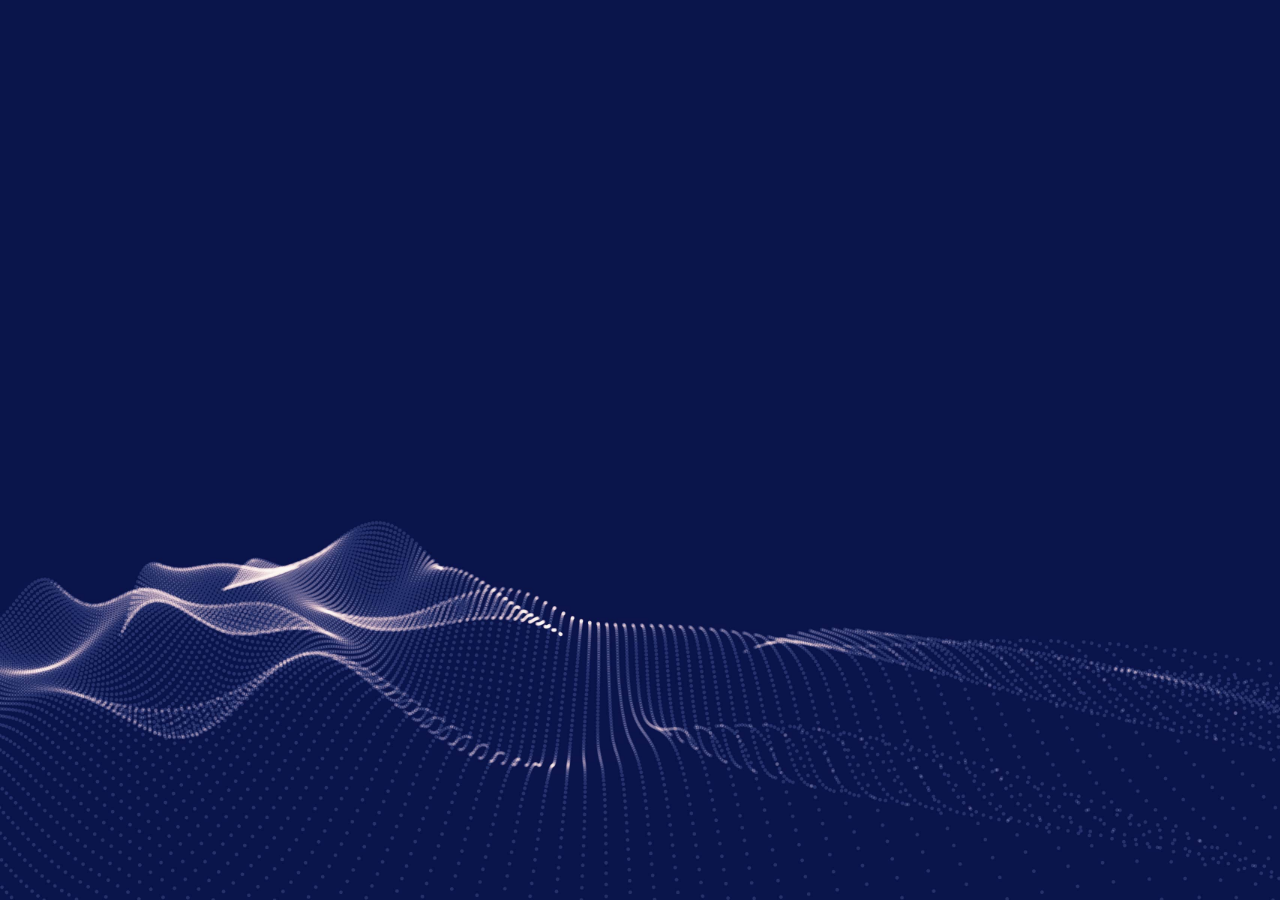
<file: index.html>
<!DOCTYPE html>
<html>

<head>
  <meta charset="utf-8">
  <link rel="manifest" href="manifest.json">
  <meta http-equiv="X-UA-Compatible" content="IE=edge">
  <meta name="viewport" content="width=device-width, initial-scale=1.0">
  <title>Aras Problem Reporter Login</title>
  <link rel="stylesheet" type="text/css" href="./styles/style.css">
  <script src="scripts/oauthManager.js" async></script>
  <script src="scripts/app.js" async></script>
  <link rel="icon" href="favicon.ico" type="image/x-icon" />
  <meta name="apple-mobile-web-app-capable" content="yes">
  <meta name="apple-mobile-web-app-status-bar-style" content="black">
  <meta name="apple-mobile-web-app-title" content="Problem Reporter">
  <link rel="apple-touch-icon" href="images/icons/icon-152x152.png">
  <meta name="msapplication-TileImage" content="images/icons/icon-144x144.png">
  <meta name="msapplication-TileColor" content="#2F3BA2">
</head>

<body onload="initialize();">
  <div id="loader" class="loader" hidden>
    <svg viewBox="0 0 32 32" width="32" height="32">
      <circle id="spinner" cx="16" cy="16" r="14" fill="none"></circle>
    </svg>
  </div>

  <iframe title="mainContent" name="mainContent" id="mainContent"></iframe>

</body>

</html>
</file>
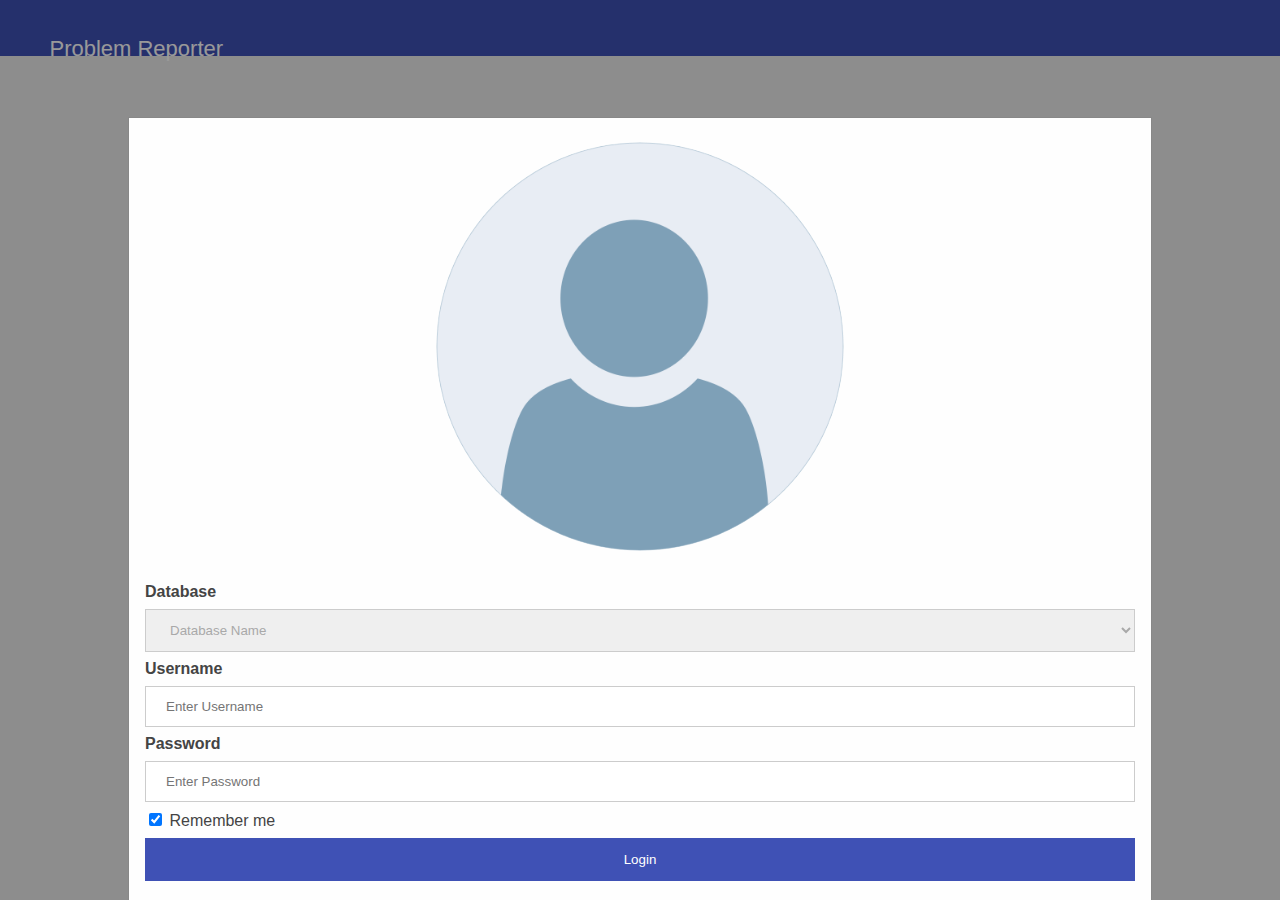
<file: ProblemReporter/index.html>
<!DOCTYPE html>
<html>

<head>
    <meta charset="utf-8">
    <meta http-equiv="X-UA-Compatible" content="IE=edge">
    <meta name="viewport" content="width=device-width, initial-scale=1, maximum-scale=1,user-scalable=0" />
    <link rel="stylesheet" type="text/css" href="styles/style.css">
    <link rel="stylesheet" type="text/css" href="styles/mapbox-gl.css">
    <link rel="stylesheet" type="text/css" href="styles/mapbox-gl-geocoder.css">
    <link rel="manifest" href="manifest.json">
    <meta name="apple-mobile-web-app-capable" content="yes">
    <meta name="apple-mobile-web-app-status-bar-style" content="black">
    <meta name="apple-mobile-web-app-title" content="Problem Reporter">
    <link rel="apple-touch-icon" href="images/icons/icon-152x152.png">
    <link rel="icon" href="favicon.ico" type="image/x-icon" />
    <meta name="msapplication-TileImage" content="images/icons/icon-144x144.png">
    <meta name="msapplication-TileColor" content="#2F3BA2">
    <meta name="Description" content="Application to submit problem reports to innovator">
    <meta name="theme-color" content="#3F51B5" />
    <title>Problem Reporter</title>
    <link rel="stylesheet" href="https://cdnjs.cloudflare.com/ajax/libs/font-awesome/4.7.0/css/font-awesome.min.css">
    <script src="scripts/axios.min.js"></script>
    <script src="scripts/md5.min.js"></script>
    <script src="scripts/mapbox-gl.js"></script>
    <script src="scripts/mapbox-gl-geocoder.min.js"></script>
    <script src="scripts/httpRequestManager.js" async></script>
    <script src="scripts/oauthManager.js" async></script>
    <script src="scripts/app.js" async></script>
    <style>
        #map {
            position: absolute;
            top: 70px;
            bottom: 0;
            height: 300px;
            width: 100%;
        }

        .geocoder {
            position: absolute;
            width: 100%;
        }

        .mapboxgl-ctrl-geocoder {
            min-width: 100%;
        }

        .mapboxgl-ctrl-geocoder--input {
            margin: 0 !important;
            height: 50px;
        }

        .mapboxgl-ctrl-geocoder--icon {
            top: 17px;
            left: 2px;
        }

        .mapboxgl-ctrl-geocoder--button {
            width: 20px;
            top: 10px;
        }
    </style>
</head>

<body onload="initialize()">

    <header class="header">
        <button class="navButton button" id="navButton" onclick="openNav()" aria-label="Menu">
            <i class="fa fa-bars" id="fa fa-bars"></i>
        </button>
        <h1 class=" header_title">Problem Reporter</h1>
    </header>

    <div id="sideNav" class="sidenav">
        <a href="javascript:void(0)" class="closebtn" onclick="closeNav()">&times;</a>
        <a onclick="showModule('newReportModule')" href="#">Create New Report</a>
        <a onclick="showModule('allReportsModule'); showUserReports();" href="#">Show Open Reports</a>
        <a onclick="signOut()" href="#">Sign Out</a>
    </div>

    <div id="loader" class="loader">
        <div class="loader-background"></div>
        <svg class="spinner" viewBox="0 0 32 32" width="32" height="32">
            <circle id="spinner_circle" cx="16" cy="16" r="14" fill="none"></circle>
        </svg>
    </div>

    <main class="main" id="main">
        <div id="loginDialog" class="modal">
            <form class="modal-content animate" onsubmit="return loginFromUI();">
                <div class="imgcontainer">
                    <img src="images/avatar.png" alt="Avatar" class="avatar">
                </div>

                <div class="container">
                    <label for="database"><b>Database</b></label>
                    <select name="database" id="database" required>
                        <option value="" disabled selected>Database Name</option>
                    </select>

                    <label for="username"><b>Username</b></label>
                    <input type="text" id="username" placeholder="Enter Username" name="username"
                        autocomplete="username" required>

                    <label for="password"><b>Password</b></label>
                    <input type="password" id="password" placeholder="Enter Password" name="password"
                        autocomplete="current-password" required>

                    <label>
                        <input type="checkbox" id="rememberMe" name="rememberMe" checked="checked"> Remember me
                    </label>

                    <button class="button" type="submit">Login</button>
                </div>
            </form>
        </div>
        <div id="newReportModule" class="modules">
            <form style="width: 100%;">
                <label for="title"><b>Title</b></label>
                <input id="title" name="title" class="inputText" type="text" placeholder="Problem Summary"></input>

                <label for="problemDate"><b>Date</b></label>
                <input type="date" id="problemDate" name="problemDate" value="">
                <div style="height: 370px; position: relative;">
                    <label for="location"><b>Location</b></label>
                    <div>
                        <span>
                            <b id="locationStr"></b>
                        </span>
                    </div>
                    <div id="geocoder" class="geocoder"></div>
                    <div id="map"></div>
                </div>
                <label for="description"><b>Description</b></label>
                <textarea id="description" placeholder="Describe the problem"></textarea>

                <input type="file" id="imageUpload" onchange="getImage();" accept="image/*"></input>
                <button class="button" id="photoButton"
                    onclick="document.getElementById('imageUpload').click(); return false;">
                </button>

                <button class="button" type="submit" onclick="submitReport(); return false;">Submit Problem
                    Report</button>
            </form>
        </div>
        <div id="allReportsModule" class="modules">
        </div>
    </main>
</body>

</html>
</file>
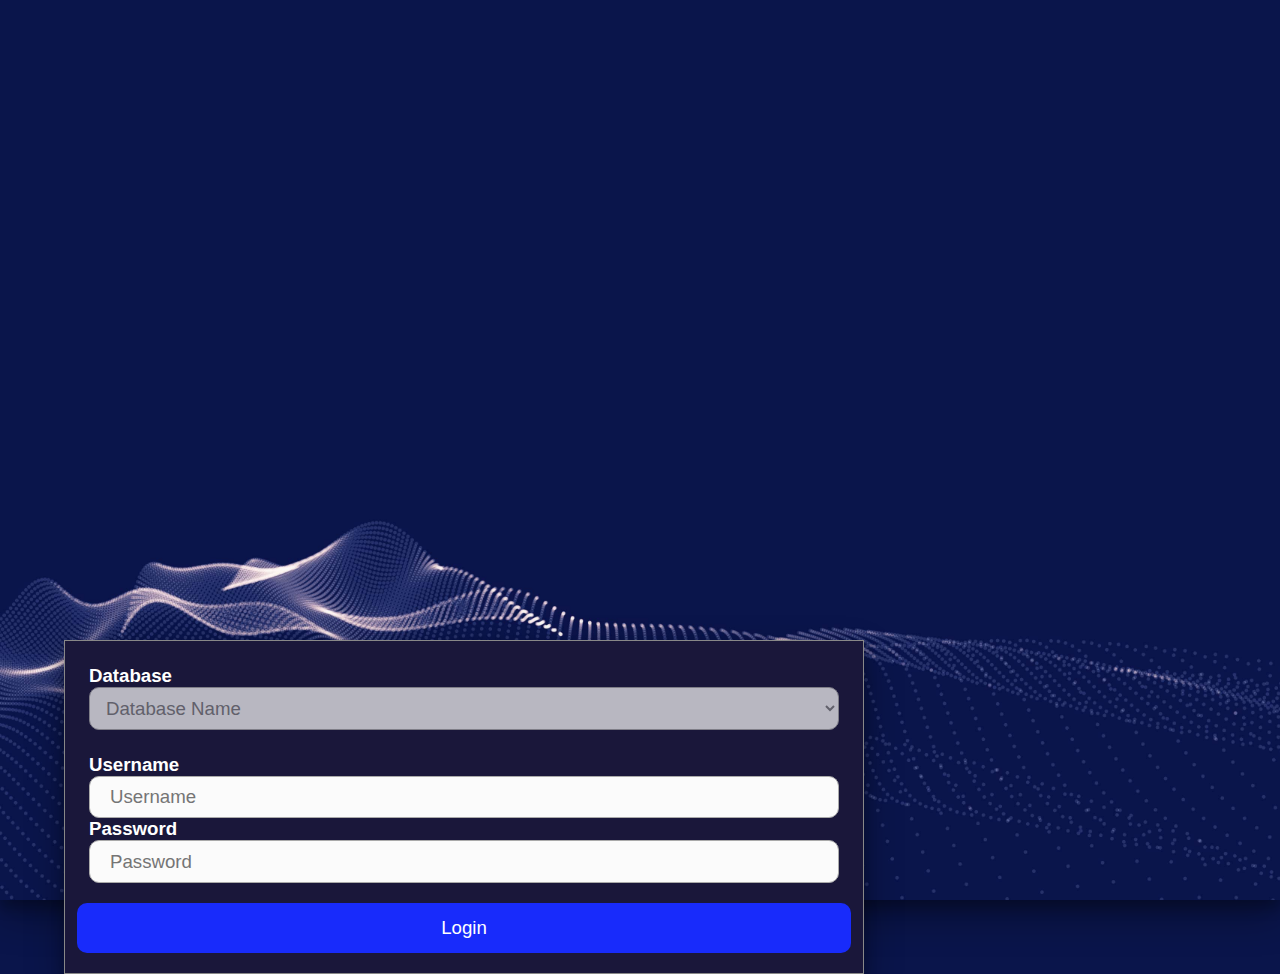
<file: pages/login.html>
<!DOCTYPE html>
<html>

<head>
    <meta charset="utf-8">
    <link rel="stylesheet" type="text/css" href="../styles/style.css">
    <meta name="viewport" content="width=device-width, initial-scale=1.0, user-scalable=yes">
    <script src="../scripts/xmlHttpRequestManager.js" async></script>
    <script src="../scripts/oauthManager.js" async></script>
    <!-- <script src="../scripts/app.js" async></script> -->
    <script src="../scripts/loginController.js" async></script>
</head>

<body onload="initializeLoginDialog();">
    <div class="modal">
        <form id="loginDialog" class="modal-content" onsubmit="return loginFromUI();">
            <div class="container">
                <div class="container">
                    <label for="database"><b>Database</b></label>
                    <select class="login_select" disabled id="database" name="database">
                        <option value="" disabled selected>Database Name</option>
                    </select>
                </div>

                <div class="container">
                    <label for="uname"><b>Username</b></label>
                    <input type="text" class="inputText" placeholder="Username" id="username" name="username">

                    <label for="psw"><b>Password</b></label>
                    <input type="password" class="inputText" placeholder="Password" id="password" name="password">
                </div>
                <button id="loginButton" type="submit">Login</button>
            </div>
        </form>
    </div>
</body>

</html>
</file>
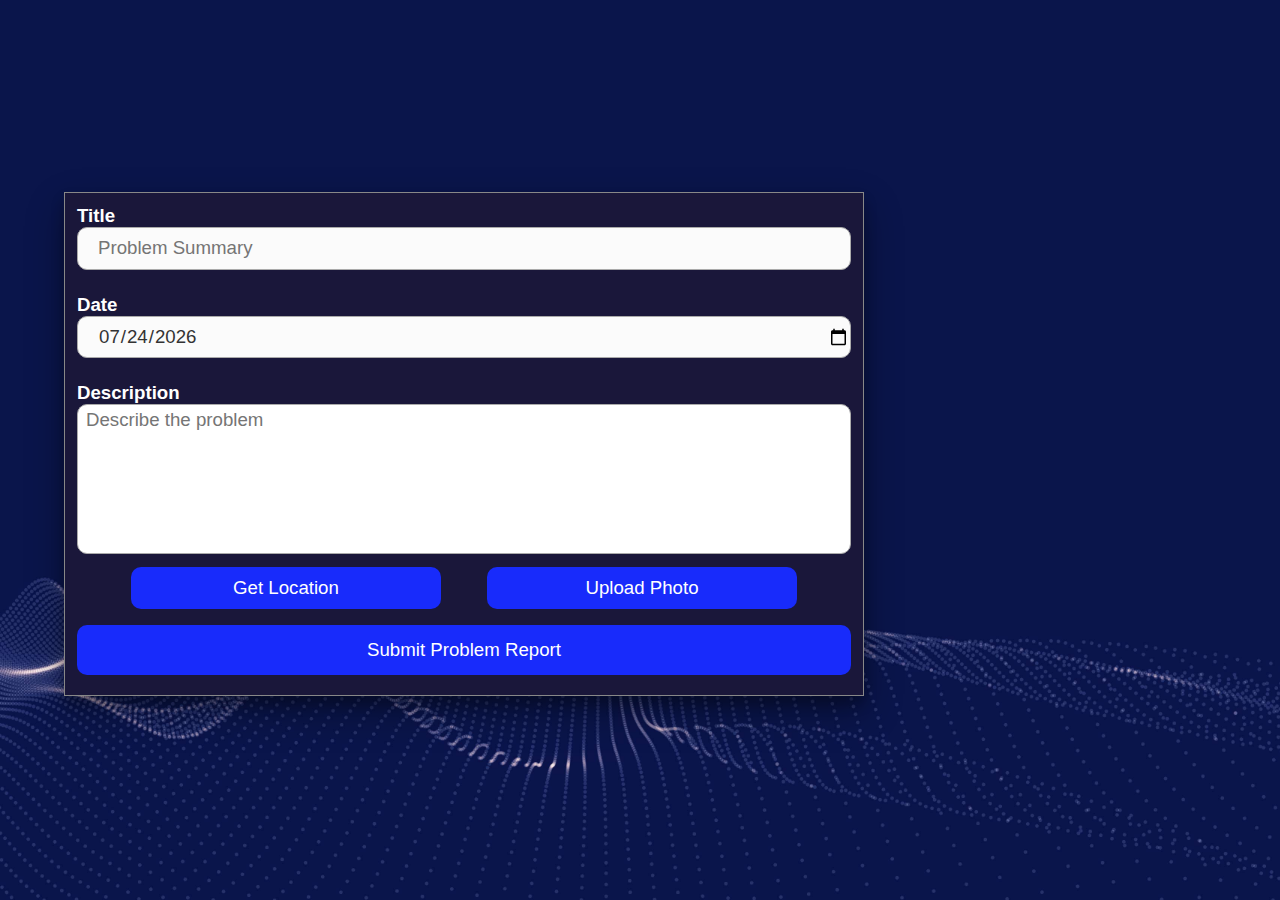
<file: pages/newReport.html>
<!DOCTYPE html>
<html>

<head>
    <meta charset="utf-8">
    <link rel="manifest" href="manifest.json">
    <link rel="stylesheet" type="text/css" href="../styles/style.css">
    <meta http-equiv="X-UA-Compatible" content="IE=edge">
    <meta name="viewport" content="width=device-width, initial-scale=1.0">
    <title>Aras Problem Reporter</title>
    <script src="https://js.api.here.com/v3/3.0/mapsjs-core.js" type="text/javascript" charset="utf-8"></script>
    <script src="https://js.api.here.com/v3/3.0/mapsjs-service.js" type="text/javascript" charset="utf-8"></script>
    <script type="text/javascript" src="../scripts/webcam.min.js"></script>
    <script src="../scripts/newReportController.js" async></script>
</head>

<body onload="initializeNewReport();">
    <div class="modal">
        <form id="reportDialog" class="modal-content animate">
            <div id="titleDiv" class="container">
                <label for="title"><b>Title</b></label>
                <input id="title" class="inputText" placeholder="Problem Summary"></input>
            </div>
            <div class="container">
                <label for="problemDate"><b>Date</b></label>
                <input type="date" id="problemDate" name="problemDate" value="">
            </div>
            <div class="container">
                <label for="description"><b>Description</b></label>
                <textarea id="description" placeholder="Describe the problem"></textarea>
                <button id="locationButton" display="inline-block" onclick="getLocation(); return false;">Get
                    Location</button>
                <input type="file" id="imageUpload" onchange="uploadPhoto();" accept="image/png, image/jpeg"></input>
                <button id="photoButton" display="inline-block"
                    onclick="document.getElementById('imageUpload').click(); return false;">Upload
                    Photo</button>
            </div>

            <div class="container">
                <!-- <label for="imageUpload"><b>Image Of The Problem</br></b></label>
                <div id="myCamera"></div>
                <input type=button id="cameraButton" value="Open Camera" onclick="camera()">

                <input type="file" id="imageUpload" onchange="previewFile()" accept="image/png, image/jpeg">
                <div id="imageResult"></div> -->

                <button id="loginButton" type="submit" onclick="return false;">Submit Problem Report</button>
        </form>
    </div>
</body>

</html>
</file>
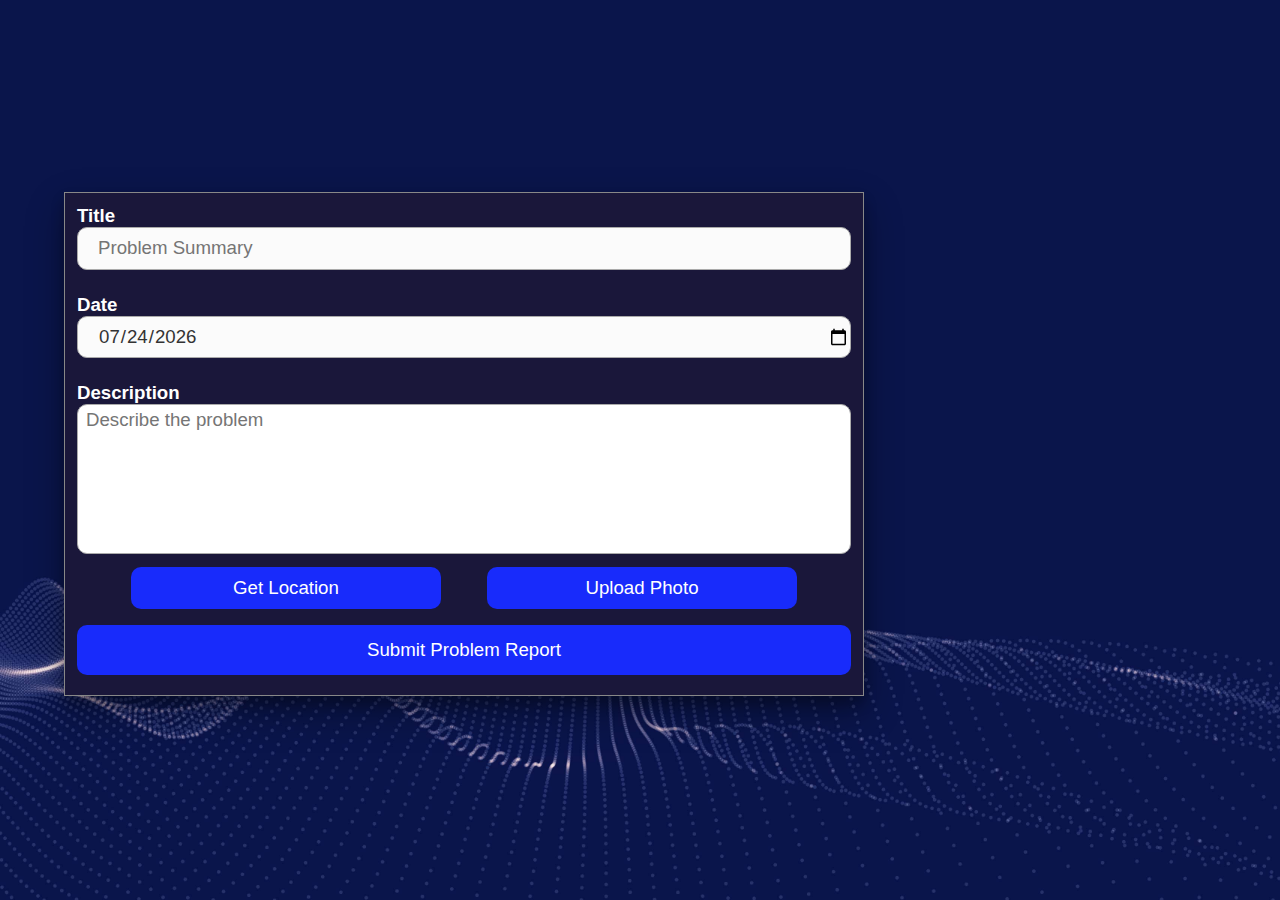
<file: pages/newReport_old.html>
<!DOCTYPE html>
<html>

<head>
    <meta charset="utf-8">
    <link rel="manifest" href="manifest.json">
    <link rel="stylesheet" type="text/css" href="../styles/style.css">
    <meta http-equiv="X-UA-Compatible" content="IE=edge">
    <meta name="viewport" content="width=device-width, initial-scale=1.0">
    <title>Aras Problem Reporter</title>
    <script src="https://cdn.jsdelivr.net/npm/exif-js"></script>
    <script src="https://js.api.here.com/v3/3.0/mapsjs-core.js" type="text/javascript" charset="utf-8"></script>
    <script src="https://js.api.here.com/v3/3.0/mapsjs-service.js" type="text/javascript" charset="utf-8"></script>
    <script type="text/javascript" src="../scripts/webcam.min.js"></script>
    <script src="../scripts/newReportController.js" async></script>
</head>

<body onload="initializeNewReport();">
    <div class="modal">
        <form id="reportDialog" class="modal-content animate">
            <div id="titleDiv" class="container">
                <label for="title"><b>Title</b></label>
                <input id="title" class="inputText" placeholder="Problem Summary"></input>
            </div>
            <div class="container">
                <label for="problemDate"><b>Date</b></label>
                <input type="date" id="problemDate" name="problemDate" value="">
            </div>
            <div class="container">
                <label for="description"><b>Description</b></label>
                <textarea id="description" placeholder="Describe the problem"></textarea>
                <button id="locationButton" display="inline-block" onclick="getLocation(); return false;">Get
                    Location</button>
                <input type="file" id="imageUpload" onchange="uploadPhoto();" accept="image/png, image/jpeg"></input>
                <button id="photoButton" display="inline-block"
                    onclick="document.getElementById('imageUpload').click(); return false;">Upload
                    Photo</button>
            </div>

            <div class="container">
                <!-- <label for="imageUpload"><b>Image Of The Problem</br></b></label>
                <div id="myCamera"></div>
                <input type=button id="cameraButton" value="Open Camera" onclick="camera()">

                <input type="file" id="imageUpload" onchange="previewFile()" accept="image/png, image/jpeg">
                <div id="imageResult"></div> -->

                <button id="loginButton" type="submit" onclick="return false;">Submit Problem Report</button>
        </form>
    </div>
</body>

</html>
</file>
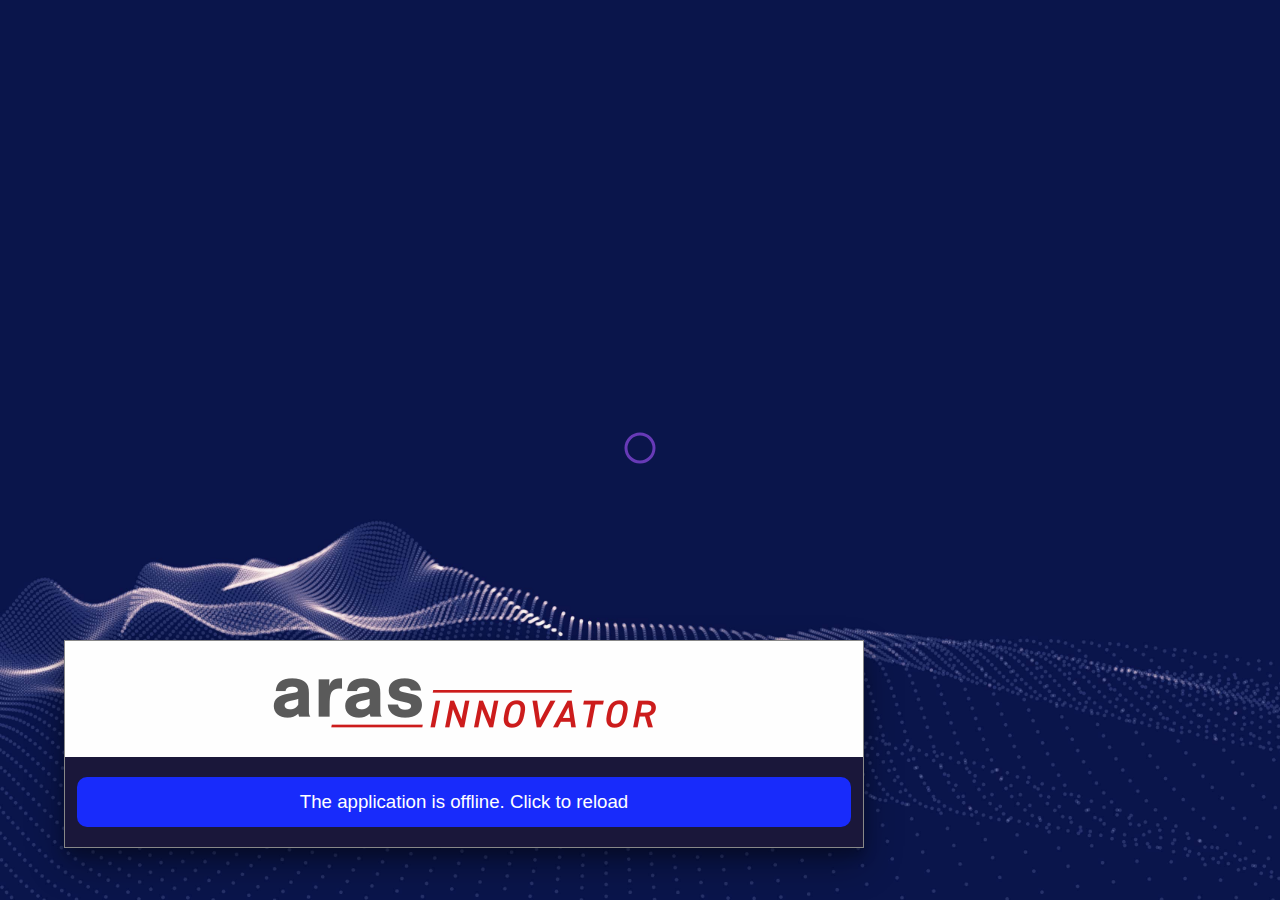
<file: pages/offline.html>
<!DOCTYPE html>
<html>

<head>
  <meta charset="utf-8">
  <meta http-equiv="X-UA-Compatible" content="IE=edge">
  <meta name="viewport" content="width=device-width, initial-scale=1.0">
  <title>Aras Problem Reporter</title>
  <link rel="stylesheet" type="text/css" href="/styles/style.css">
  <link rel="manifest" href="/manifest.json">
  <meta name="apple-mobile-web-app-capable" content="yes">
  <meta name="apple-mobile-web-app-status-bar-style" content="black">
  <meta name="apple-mobile-web-app-title" content="Problem Reporter">
  <link rel="apple-touch-icon" href="images/icons/icon-152x152.png">
  <meta name="msapplication-TileImage" content="images/icons/icon-144x144.png">
  <meta name="msapplication-TileColor" content="#2F3BA2">
</head>

<body>
  <div id="loginDialog" class="modal">
    <form class="modal-content">
      <div class="imgcontainer">
        <img src="/images/Logo.png" alt="logo" class="logo">
      </div>

      <div class="container" style="background-color:#1a173a">
        <button id="loginButton" type="submit">The application is offline. Click to reload</button>
      </div>
    </form>
  </div>
  <div class="loader">
    <svg viewBox="0 0 32 32" width="32" height="32">
      <circle id="spinner" cx="16" cy="16" r="14" fill="none"></circle>
    </svg>
  </div>
</body>

</html>
</file>
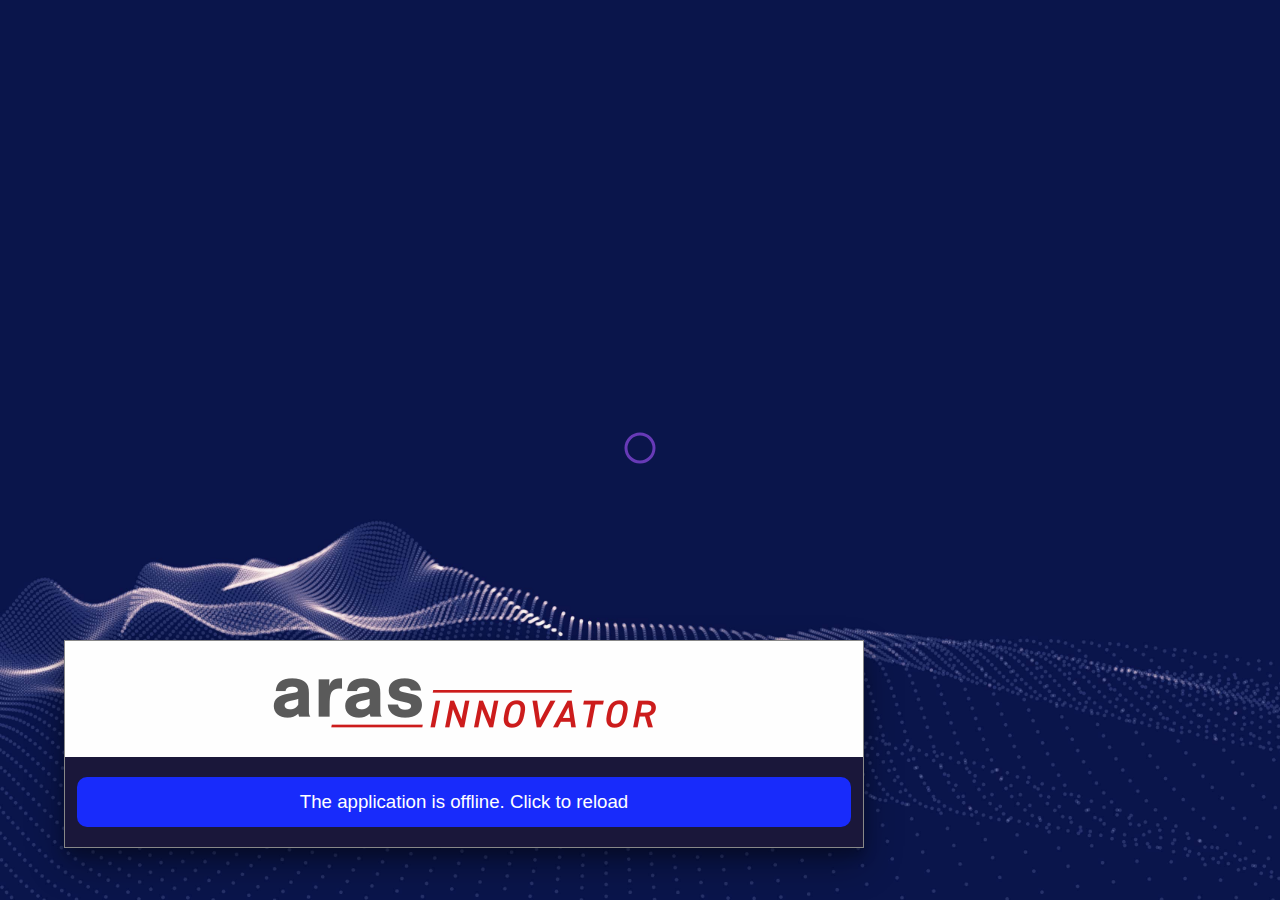
<file: ProblemReporter/pages/offline.html>
<!DOCTYPE html>
<html>

<head>
  <meta charset="utf-8">
  <meta http-equiv="X-UA-Compatible" content="IE=edge">
  <meta name="viewport" content="width=device-width, initial-scale=1.0">
  <title>Aras Problem Reporter</title>
  <link rel="stylesheet" type="text/css" href="/styles/style.css">
  <link rel="manifest" href="/manifest.json">
  <meta name="apple-mobile-web-app-capable" content="yes">
  <meta name="apple-mobile-web-app-status-bar-style" content="black">
  <meta name="apple-mobile-web-app-title" content="Problem Reporter">
  <link rel="apple-touch-icon" href="images/icons/icon-152x152.png">
  <meta name="msapplication-TileImage" content="images/icons/icon-144x144.png">
  <meta name="msapplication-TileColor" content="#2F3BA2">
</head>

<body>
  <div id="loginDialog" class="modal">
    <form class="modal-content">
      <div class="imgcontainer">
        <img src="/images/Logo.png" alt="logo" class="logo">
      </div>

      <div class="container" style="background-color:#1a173a">
        <button id="loginButton" type="submit">The application is offline. Click to reload</button>
      </div>
    </form>
  </div>
  <div class="loader">
    <svg viewBox="0 0 32 32" width="32" height="32">
      <circle id="spinner" cx="16" cy="16" r="14" fill="none"></circle>
    </svg>
  </div>
</body>

</html>
</file>
<file: styles/style.css>
* {
  box-sizing: border-box;
}

html,
body {
  padding: 0;
  margin: 0;
  height: 100%;
  width: 100%;
  font-family: 'Roboto', 'Noto Sans JP', Arial, sans-serif;
  font-weight: 400;
  font-display: optional;
  color: #444;
  -webkit-font-smoothing: antialiased;
  -moz-osx-font-smoothing: grayscale;
  background-image: url("../images/LoginBackground.jpg");
  background-size: cover;

}

html {
  overflow: auto;
}

body {
  display: -webkit-box;
  display: -webkit-flex;
  display: -ms-flexbox;
  display: flex;
  -webkit-box-orient: vertical;
  -webkit-box-direction: normal;
  -webkit-flex-direction: column;
  -ms-flex-direction: column;
  flex-direction: column;
  -webkit-flex-wrap: nowrap;
  -ms-flex-wrap: nowrap;
  flex-wrap: nowrap;
  -webkit-box-pack: start;
  -webkit-justify-content: flex-start;
  -ms-flex-pack: start;
  justify-content: flex-start;
  -webkit-box-align: stretch;
  -webkit-align-items: stretch;
  -ms-flex-align: stretch;
  align-items: stretch;
  -webkit-align-content: stretch;
  -ms-flex-line-pack: stretch;
  align-content: stretch;
}

.header {
  width: 100%;
  height: 56px;
  background: #ebe9e9;
  position: fixed;
  font-size: 20px;
  padding: 16px 16px 0 16px;
  will-change: transform;
  display: -webkit-box;
  display: -webkit-flex;
  display: -ms-flexbox;
  box-shadow: 0px 4px 5px 0 grey;
  -webkit-box-orient: horizontal;
  -webkit-box-direction: normal;
  -webkit-flex-direction: row;
  -ms-flex-direction: row;
  flex-direction: row;
  -webkit-flex-wrap: nowrap;
  -ms-flex-wrap: nowrap;
  flex-wrap: nowrap;
  -webkit-box-pack: start;
  -webkit-justify-content: flex-start;
  -ms-flex-pack: start;
  justify-content: flex-start;
  -webkit-box-align: stretch;
  -webkit-align-items: stretch;
  -ms-flex-align: stretch;
  align-items: stretch;
  -webkit-align-content: center;
  -ms-flex-line-pack: center;
  align-content: center;
  -webkit-transition: -webkit-transform 0.233s cubic-bezier(0, 0, 0.21, 1) 0.1s;
  transition: -webkit-transform 0.233s cubic-bezier(0, 0, 0.21, 1) 0.1s;
  transition: transform 0.233s cubic-bezier(0, 0, 0.21, 1) 0.1s;
  transition: transform 0.233s cubic-bezier(0, 0, 0.21, 1) 0.1s, -webkit-transform 0.233s cubic-bezier(0, 0, 0.21, 1) 0.1s;
  z-index: 1000;
}

.header {
  width: 24px;
  height: 24px;
  margin-right: 16px;
  text-indent: -30000px;
  opacity: 0.54;
  -webkit-transition: opacity 0.333s cubic-bezier(0, 0, 0.21, 1);
  transition: opacity 0.333s cubic-bezier(0, 0, 0.21, 1);
  border: none;
  outline: none;
  cursor: pointer;
}

.header__title {
  font-weight: 400;
  font-size: 20px;
  margin: 0;
  -webkit-box-flex: 1;
  -webkit-flex: 1;
  -ms-flex: 1;
  flex: 1;
}

.loader {
  left: 50%;
  top: 50%;
  position: fixed;
  -webkit-transform: translate(-50%, -50%);
  transform: translate(-50%, -50%);
}

.loader #spinner {
  box-sizing: border-box;
  stroke: #673AB7;
  stroke-width: 3px;
  -webkit-transform-origin: 50%;
  transform-origin: 50%;
  -webkit-animation: line 1.6s cubic-bezier(0.4, 0, 0.2, 1) infinite, rotate 1.6s linear infinite;
  animation: line 1.6s cubic-bezier(0.4, 0, 0.2, 1) infinite, rotate 1.6s linear infinite;
}

@-webkit-keyframes rotate {
  from {
    -webkit-transform: rotate(0);
    transform: rotate(0);
  }

  to {
    -webkit-transform: rotate(450deg);
    transform: rotate(450deg);
  }
}

@keyframes rotate {
  from {
    -webkit-transform: rotate(0);
    transform: rotate(0);
  }

  to {
    -webkit-transform: rotate(450deg);
    transform: rotate(450deg);
  }
}

@-webkit-keyframes line {
  0% {
    stroke-dasharray: 2, 85.964;
    -webkit-transform: rotate(0);
    transform: rotate(0);
  }

  50% {
    stroke-dasharray: 65.973, 21.9911;
    stroke-dashoffset: 0;
  }

  100% {
    stroke-dasharray: 2, 85.964;
    stroke-dashoffset: -65.973;
    -webkit-transform: rotate(90deg);
    transform: rotate(90deg);
  }
}

@keyframes line {
  0% {
    stroke-dasharray: 2, 85.964;
    -webkit-transform: rotate(0);
    transform: rotate(0);
  }

  50% {
    stroke-dasharray: 65.973, 21.9911;
    stroke-dashoffset: 0;
  }

  100% {
    stroke-dasharray: 2, 85.964;
    stroke-dashoffset: -65.973;
    -webkit-transform: rotate(90deg);
    transform: rotate(90deg);
  }
}

.dialog-container {
  background: rgba(0, 0, 0, 0.57);
  position: relative;
  left: 0;
  top: 0;
  width: 66.67rem;
  height: 100%;
  opacity: 0;
  pointer-events: none;
  will-change: opacity;
  -webkit-transition: opacity 0.333s cubic-bezier(0, 0, 0.21, 1);
  transition: opacity 0.333s cubic-bezier(0, 0, 0.21, 1);
}

.dialog-container--visible {
  opacity: 1;
  pointer-events: auto;
}

.dialog {
  background: #FFF;
  border-radius: 2px;
  min-width: 300px;
  width: 66.67rem;
  position: absolute;
  left: 50%;
  top: 50%;
  -webkit-transform: translate(-50%, -50%) translateY(30px);
  transform: translate(-50%, -50%) translateY(30px);
  -webkit-transition: -webkit-transform 0.333s cubic-bezier(0, 0, 0.21, 1) 0.05s;
  transition: -webkit-transform 0.333s cubic-bezier(0, 0, 0.21, 1) 0.05s;
  transition: transform 0.333s cubic-bezier(0, 0, 0.21, 1) 0.05s;
  transition: transform 0.333s cubic-bezier(0, 0, 0.21, 1) 0.05s, -webkit-transform 0.333s cubic-bezier(0, 0, 0.21, 1) 0.05s;
}

.dialog-div {
  padding-left: 24px;
  padding-right: 24px;
}

.dialog-title {
  padding-top: 20px;
  font-size: 1.25em;
}

.dialog-body {
  padding-top: 20px;
  padding-bottom: 24px;
}

.dialog-body select {
  width: 100%;
  font-size: 2em;
}

.dialog-buttons {
  padding: 8px !important;
  float: right;
}

/* The Modal (background) */
.modal {
  /* position: fixed; */
  z-index: 1;
  left: 0;
  top: 0;
  width: 100%;
  height: 100%;
  background-color: rgb(0, 0, 0);
  background-color: rgba(0, 0, 0, 0.4);
  background-image: url("../images/LoginBackground.jpg");
  background-size: cover;
  box-shadow: 0 16px 36px rgba(0, 0, 0, .32), 0 8px 12px rgba(0, 0, 0, .24);
}

/* Modal Content/Box */
.modal-content {
  max-width: 800px;
  position: absolute;
  /* top: 50%;
  left: 50%;
  transform: translate(-50%, -50%) !important; */
  background-color: #fefefe;
  border: 1px solid #888;
  width: 90%;
  box-shadow: 0 16px 36px rgba(0, 0, 0, .32), 0 8px 12px rgba(0, 0, 0, .24);
}

/* Add Zoom Animation */
.animate {
  -webkit-animation: animatezoom 0.4s;
  animation: animatezoom 0.4s
}

@-webkit-keyframes animatezoom {
  from {
    -webkit-transform: scale(0)
  }

  to {
    -webkit-transform: scale(1)
  }
}

@keyframes animatezoom {
  from {
    transform: scale(0)
  }

  to {
    transform: scale(1)
  }
}

/* Set a style for all buttons */
button {
  background-color: #182bfb;
  color: white;
  font-size: 1.167rem;
  padding: 14px 20px;
  margin: 8px 0;
  border: 0px;
  border-radius: 10px;
  cursor: pointer;
  width: 100%;
}

button:hover {
  background-color: RoyalBlue;
}

/* Center the image */
.imgcontainer {
  text-align: center;
  margin: 24px 0 12px 0;
  position: relative;
}

.container {
  color: white;
  border: none;
  background-color: #1a173a;
  padding: 12px;
  display: block;
  width: 100%;
  box-sizing: border-box;
  font-size: 1.167rem;
  -webkit-appearance: none;
}

iframe {
  border: none;
  height: 100%;
}

.inputText {
  display: block;
  width: 100%;
  height: 2.667rem;
  padding: 12px 20px;
  border: 1px solid #aaa;
  border-radius: 10px;
  font-size: 1.167rem;
  color: #333;
  background-color: #fbfbfb;
  -webkit-appearance: none;
}

textarea {
  height: 100%;
  width: 100%;
  padding-top: 4px;
  padding-left: 8px;
  border: 1px solid #aaa;
  border-radius: 10px;
  font-family: 'Roboto',
    'Noto Sans JP',
    Arial,
    sans-serif;
  font-size: 1.167rem;
  box-sizing: border-box;
  overflow: auto;
  resize: none;
}

.login_select {
  display: block;
  width: 100%;
  height: 2.667rem;
  padding-left: 12px;
  box-sizing: border-box;
  border: 1px solid #aaa;
  border-radius: 10px;
  font-size: 1.167rem;
  background-color: #fbfbfb;
}

option {
  color: black;
}

option[value=""]:disabled {
  color: gray;
  display: none;
}

select:invalid {
  color: gray;
}

/* Change styles for span and cancel button on extra small screens */
@media screen and (max-width: 300px) {
  span.psw {
    display: block;
    float: none;
  }
}

#loginDialog {
  margin: 50% 5%;
}

#reportDialog {
  margin: 15% 5%;
}

#problemDate {
  display: block;
  width: 100%;
  font-family: 'Roboto',
    'Noto Sans JP',
    Arial,
    sans-serif;
  height: 2.667rem;
  padding-top: 8px;
  padding-left: 20px;
  padding-bottom: 8px;
  border: 1px solid #aaa;
  border-radius: 10px;
  font-size: 1.167rem;
  color: #333;
  background-color: #fbfbfb;
  -webkit-appearance: none;
}

#description {
  min-height: 150px;
}

#my_camera {
  width: 320px;
  height: 240px;
  border: 1px solid black;
}

#locationButton,
#photoButton {
  width: 40%;
  padding: 10px 20px;
}

#locationButton {
  /* background-image: url("../images/location.png"); */
  background-repeat: no-repeat;
  background-position: center left 24%;
  background-size: 10%;
  float: left;
  margin-left: 7%;
}

#photoButton {
  /* background-image: url("../images/camera.png"); */
  background-repeat: no-repeat;
  background-position: center left 24%;
  background-size: 10%;
  float: right;
  margin-right: 7%;
}

#imageUpload {
  display: none;
}
</file>
<file: ProblemReporter/styles/style.css>
* {
  box-sizing: border-box;
}

html,
body {
  padding: 0;
  margin: 0;
  height: 100%;
  width: 100%;
  font-family: 'Helvetica', 'Verdana', sans-serif;
  font-weight: 400;
  font-display: optional;
  color: #444;
  -webkit-font-smoothing: antialiased;
  -moz-osx-font-smoothing: grayscale;
}

html {
  overflow: hidden;
}

body {
  display: -webkit-box;
  display: -webkit-flex;
  display: -ms-flexbox;
  display: flex;
  -webkit-box-orient: vertical;
  -webkit-box-direction: normal;
  -webkit-flex-direction: column;
  -ms-flex-direction: column;
  flex-direction: column;
  -webkit-flex-wrap: nowrap;
  -ms-flex-wrap: nowrap;
  flex-wrap: nowrap;
  -webkit-box-pack: start;
  -webkit-justify-content: flex-start;
  -ms-flex-pack: start;
  justify-content: flex-start;
  -webkit-box-align: stretch;
  -webkit-align-items: stretch;
  -ms-flex-align: stretch;
  align-items: stretch;
  -webkit-align-content: stretch;
  -ms-flex-line-pack: stretch;
  align-content: stretch;
  background: #ececec;
}

.header {
  background-color: #3F51B5;
  color: white;
  width: 100%;
  height: 56px;
}

.header_title {
  display: inline-block;
  font-weight: 400;
  font-size: 22px;
  margin: 0;
  -webkit-box-flex: 1;
  -webkit-flex: 1;
  -ms-flex: 1;
  flex: 1;
}

.header .navButton {
  height: 100%;
  width: 20px;
  margin-top: 0;
  margin-left: 15px;
  margin-right: 10px;
  color: white;
  font-size: 25px;
  padding: 0;
}

.header .navButton:hover {
  background-color: darkgrey;
  color: black;
}

.loader-background {
  z-index: 5;
  width: 100%;
  height: 100%;
  background-color: rgba(255, 255, 255, 0.4);
  position: absolute;
}

.loader {
  display: none;
  z-index: 7;
  width: 100%;
  height: 100%;
  position: absolute;
}

.spinner {
  left: 50%;
  top: 50%;
  position: absolute;
  -webkit-transform: translate(-50%, -50%);
  transform: translate(-50%, -50%);
}

.loader #spinner_circle {
  z-index: 10;
  box-sizing: border-box;
  stroke: #673AB7;
  stroke-width: 3px;
  -webkit-transform-origin: 50%;
  transform-origin: 50%;
  -webkit-animation: line 1.6s cubic-bezier(0.4, 0, 0.2, 1) infinite, rotate 1.6s linear infinite;
  animation: line 1.6s cubic-bezier(0.4, 0, 0.2, 1) infinite, rotate 1.6s linear infinite;
}

@-webkit-keyframes rotate {
  from {
    -webkit-transform: rotate(0);
    transform: rotate(0);
  }

  to {
    -webkit-transform: rotate(450deg);
    transform: rotate(450deg);
  }
}

@keyframes rotate {
  from {
    -webkit-transform: rotate(0);
    transform: rotate(0);
  }

  to {
    -webkit-transform: rotate(450deg);
    transform: rotate(450deg);
  }
}

@-webkit-keyframes line {
  0% {
    stroke-dasharray: 2, 85.964;
    -webkit-transform: rotate(0);
    transform: rotate(0);
  }

  50% {
    stroke-dasharray: 65.973, 21.9911;
    stroke-dashoffset: 0;
  }

  100% {
    stroke-dasharray: 2, 85.964;
    stroke-dashoffset: -65.973;
    -webkit-transform: rotate(90deg);
    transform: rotate(90deg);
  }
}

@keyframes line {
  0% {
    stroke-dasharray: 2, 85.964;
    -webkit-transform: rotate(0);
    transform: rotate(0);
  }

  50% {
    stroke-dasharray: 65.973, 21.9911;
    stroke-dashoffset: 0;
  }

  100% {
    stroke-dasharray: 2, 85.964;
    stroke-dashoffset: -65.973;
    -webkit-transform: rotate(90deg);
    transform: rotate(90deg);
  }
}

.main {
  -webkit-box-flex: 1;
  -webkit-flex: 1;
  -ms-flex: 1;
  flex: 1;
  overflow-x: hidden;
  overflow-y: auto;
  -webkit-overflow-scrolling: touch;
}

/* Full-width input fields */
input[type=text],
input[type=password],
textarea,
select,
#problemDate {
  width: 100%;
  padding: 12px 20px;
  margin: 8px 0;
  display: inline-block;
  border: 1px solid #ccc;
  box-sizing: border-box;
  font-family: 'Helvetica',
    'Verdana',
    sans-serif;

}

option[value=""]:disabled {
  color: darkgrey;
  display: none;
}

select:invalid {
  color: darkgrey;
}

.button {
  background-color: #3F51B5;
  color: white;
  padding: 14px 20px;
  margin: 8px 0;
  border: none;
  cursor: pointer;
  width: 100%;
}

.button:hover {
  opacity: 0.8;
}

.switch {
  position: relative;
  display: inline-block;
  width: 60px;
  height: 34px;
}

.switch input {
  opacity: 0;
  width: 0;
  height: 0;
}

/* Center the image */
.imgcontainer {
  text-align: center;
  margin: 24px 0 12px 0;
  position: relative;
}

img.avatar {
  width: 40%;
  border-radius: 50%;
}

.container {
  padding: 16px;
}

span.psw {
  float: right;
  padding-top: 16px;
}

/* The Modal (background) */
.modal {
  position: fixed;
  z-index: 1;
  left: 0;
  top: 0;
  width: 300px;
  min-width: 100%;
  height: 100%;
  overflow: auto;
  background-color: rgb(0, 0, 0);
  background-color: rgba(0, 0, 0, 0.4);
  padding-top: 60px;
  display: none;
}

/* Modal Content/Box */
.modal-content {

  background-color: #fefefe;
  position: absolute;
  top: 13%;
  left: 10%;
  border: 1px solid #888;
  width: 80%;
  /* height: 90% */
}

/* Add Zoom Animation */
.animate {
  -webkit-animation: animatezoom 0.6s;
  animation: animatezoom 0.6s
}

@-webkit-keyframes animatezoom {
  from {
    -webkit-transform: scale(0)
  }

  to {
    -webkit-transform: scale(1)
  }
}

@keyframes animatezoom {
  from {
    transform: scale(0)
  }

  to {
    transform: scale(1)
  }
}

/* Change styles for span on extra small screens */
@media screen and (max-width: 300px) {
  span.psw {
    display: block;
    float: none;
  }
}

.modules {
  display: none;
  padding: 16px;

}

#imageUpload {
  display: none;
}

#photoButton {
  background-image: url("../images/camera.png");
  background-repeat: no-repeat;
  background-color: darkgrey;
  background-position: center;
  min-height: 10em;
  background-size: contain;
}

#description {
  font-family: 'Helvetica',
    'Verdana',
    sans-serif;
  min-height: 12em;
  height: 12em;
}

/* The side navigation menu */
.sidenav {
  height: 100%;
  width: 0;
  position: fixed;
  z-index: 2;
  top: 0;
  left: 0;
  color: white;
  background-color: dimgrey;
  overflow-x: hidden;
  padding-top: 60px;
  transition: 0.2s;
}

/* The navigation menu links */
.sidenav a {
  padding: 8px 8px 8px 32px;
  text-decoration: none;
  font-size: 20px;
  color: white;
  display: block;
  transition: 0.3s;
}

/* When you mouse over the navigation links, change their color */
.sidenav a:hover {
  color: darkgrey;
}

/* Position and style the close button (top right corner) */
.sidenav .closebtn {
  position: absolute;
  top: 0;
  right: 15px;
  font-size: 36px;
}

/* On smaller screens, where height is less than 450px, change the style of the sidenav (less padding and a smaller font size) */
@media screen and (max-height: 450px) {
  .sidenav {
    padding-top: 15px;
  }

  .sidenav a {
    font-size: 18px;
  }
}

.card {
  font-family: 'Helvetica',
    'Verdana',
    sans-serif;
  background: white;
  display: inline-block;
  border: 1px solid #ccc;
  padding: 12px 20px;
  width: 100%;
  height: 100px;
}

.card h3 {
  margin: 0;
  margin-block-end: 0;
  margin-block-start: 0;
}

.map_pr {
  height: 230px;
  background-color: grey;
  text-align: center;
  color: white;
  font-weight: 700;
  line-height: 230px;
}

.card-block {
  padding: 1px;
  width: 100%;
  height: 330px;
  margin-top: 10px;
  float: left;
}

#allReportsModule {
 display: table !important;
 clear: both;
 width: 100%;
}

@media (min-width: 767px) {
  .card-block {
    padding: 3px;
    width: 50%;
  }

}
@media (min-width: 992px) {
  .card-block {
    padding: 5px;
    width: 33.33333%;
  }
}
@media (min-width: 1200px) {
  .card-block {
    width: 25%;
    padding: 7px;
  }
}

.ellipsis {
  text-overflow: ellipsis;

  white-space: nowrap;
  overflow: hidden;
}

.card_img {
  width: 100%;
  height: 100%;
}
</file>
<file: ProblemReporter/styles/mapbox-gl.css>
.mapboxgl-map{font:12px/20px Helvetica Neue,Arial,Helvetica,sans-serif;overflow:hidden;position:relative;-webkit-tap-highlight-color:rgba(0,0,0,0)}.mapboxgl-canvas{position:absolute;left:0;top:0}.mapboxgl-map:-webkit-full-screen{width:100%;height:100%}.mapboxgl-canary{background-color:salmon}.mapboxgl-canvas-container.mapboxgl-interactive,.mapboxgl-ctrl-group button.mapboxgl-ctrl-compass{cursor:-webkit-grab;cursor:-moz-grab;cursor:grab;-moz-user-select:none;-webkit-user-select:none;-ms-user-select:none;user-select:none}.mapboxgl-canvas-container.mapboxgl-interactive.mapboxgl-track-pointer{cursor:pointer}.mapboxgl-canvas-container.mapboxgl-interactive:active,.mapboxgl-ctrl-group button.mapboxgl-ctrl-compass:active{cursor:-webkit-grabbing;cursor:-moz-grabbing;cursor:grabbing}.mapboxgl-canvas-container.mapboxgl-touch-zoom-rotate,.mapboxgl-canvas-container.mapboxgl-touch-zoom-rotate .mapboxgl-canvas{touch-action:pan-x pan-y}.mapboxgl-canvas-container.mapboxgl-touch-drag-pan,.mapboxgl-canvas-container.mapboxgl-touch-drag-pan .mapboxgl-canvas{touch-action:pinch-zoom}.mapboxgl-canvas-container.mapboxgl-touch-zoom-rotate.mapboxgl-touch-drag-pan,.mapboxgl-canvas-container.mapboxgl-touch-zoom-rotate.mapboxgl-touch-drag-pan .mapboxgl-canvas{touch-action:none}.mapboxgl-ctrl-bottom-left,.mapboxgl-ctrl-bottom-right,.mapboxgl-ctrl-top-left,.mapboxgl-ctrl-top-right{position:absolute;pointer-events:none;z-index:2}.mapboxgl-ctrl-top-left{top:0;left:0}.mapboxgl-ctrl-top-right{top:0;right:0}.mapboxgl-ctrl-bottom-left{bottom:0;left:0}.mapboxgl-ctrl-bottom-right{right:0;bottom:0}.mapboxgl-ctrl{clear:both;pointer-events:auto;transform:translate(0)}.mapboxgl-ctrl-top-left .mapboxgl-ctrl{margin:10px 0 0 10px;float:left}.mapboxgl-ctrl-top-right .mapboxgl-ctrl{margin:10px 10px 0 0;float:right}.mapboxgl-ctrl-bottom-left .mapboxgl-ctrl{margin:0 0 10px 10px;float:left}.mapboxgl-ctrl-bottom-right .mapboxgl-ctrl{margin:0 10px 10px 0;float:right}.mapboxgl-ctrl-group{border-radius:4px;background:#fff}.mapboxgl-ctrl-group:not(:empty){-moz-box-shadow:0 0 2px rgba(0,0,0,.1);-webkit-box-shadow:0 0 2px rgba(0,0,0,.1);box-shadow:0 0 0 2px rgba(0,0,0,.1)}@media (-ms-high-contrast:active){.mapboxgl-ctrl-group:not(:empty){box-shadow:0 0 0 2px ButtonText}}.mapboxgl-ctrl-group button{width:29px;height:29px;display:block;padding:0;outline:none;border:0;box-sizing:border-box;background-color:transparent;cursor:pointer}.mapboxgl-ctrl-group button+button{border-top:1px solid #ddd}.mapboxgl-ctrl button .mapboxgl-ctrl-icon{display:block;width:100%;height:100%;background-repeat:no-repeat;background-position:50%}@media (-ms-high-contrast:active){.mapboxgl-ctrl-icon{background-color:transparent}.mapboxgl-ctrl-group button+button{border-top:1px solid ButtonText}}.mapboxgl-ctrl button::-moz-focus-inner{border:0;padding:0}.mapboxgl-ctrl-group button:focus{box-shadow:0 0 2px 2px #0096ff}.mapboxgl-ctrl button:disabled{cursor:not-allowed}.mapboxgl-ctrl button:disabled .mapboxgl-ctrl-icon{opacity:.25}.mapboxgl-ctrl button:not(:disabled):hover{background-color:rgba(0,0,0,.05)}.mapboxgl-ctrl-group button:focus:focus-visible{box-shadow:0 0 2px 2px #0096ff}.mapboxgl-ctrl-group button:focus:not(:focus-visible){box-shadow:none}.mapboxgl-ctrl-group button:focus:first-child{border-radius:4px 4px 0 0}.mapboxgl-ctrl-group button:focus:last-child{border-radius:0 0 4px 4px}.mapboxgl-ctrl-group button:focus:only-child{border-radius:inherit}.mapboxgl-ctrl button.mapboxgl-ctrl-zoom-out .mapboxgl-ctrl-icon{background-image:url("data:image/svg+xml;charset=utf-8,%3Csvg width='29' height='29' viewBox='0 0 29 29' xmlns='http://www.w3.org/2000/svg' fill='%23333'%3E%3Cpath d='M10 13c-.75 0-1.5.75-1.5 1.5S9.25 16 10 16h9c.75 0 1.5-.75 1.5-1.5S19.75 13 19 13h-9z'/%3E%3C/svg%3E")}.mapboxgl-ctrl button.mapboxgl-ctrl-zoom-in .mapboxgl-ctrl-icon{background-image:url("data:image/svg+xml;charset=utf-8,%3Csvg width='29' height='29' viewBox='0 0 29 29' xmlns='http://www.w3.org/2000/svg' fill='%23333'%3E%3Cpath d='M14.5 8.5c-.75 0-1.5.75-1.5 1.5v3h-3c-.75 0-1.5.75-1.5 1.5S9.25 16 10 16h3v3c0 .75.75 1.5 1.5 1.5S16 19.75 16 19v-3h3c.75 0 1.5-.75 1.5-1.5S19.75 13 19 13h-3v-3c0-.75-.75-1.5-1.5-1.5z'/%3E%3C/svg%3E")}@media (-ms-high-contrast:active){.mapboxgl-ctrl button.mapboxgl-ctrl-zoom-out .mapboxgl-ctrl-icon{background-image:url("data:image/svg+xml;charset=utf-8,%3Csvg width='29' height='29' viewBox='0 0 29 29' xmlns='http://www.w3.org/2000/svg' fill='%23fff'%3E%3Cpath d='M10 13c-.75 0-1.5.75-1.5 1.5S9.25 16 10 16h9c.75 0 1.5-.75 1.5-1.5S19.75 13 19 13h-9z'/%3E%3C/svg%3E")}.mapboxgl-ctrl button.mapboxgl-ctrl-zoom-in .mapboxgl-ctrl-icon{background-image:url("data:image/svg+xml;charset=utf-8,%3Csvg width='29' height='29' viewBox='0 0 29 29' xmlns='http://www.w3.org/2000/svg' fill='%23fff'%3E%3Cpath d='M14.5 8.5c-.75 0-1.5.75-1.5 1.5v3h-3c-.75 0-1.5.75-1.5 1.5S9.25 16 10 16h3v3c0 .75.75 1.5 1.5 1.5S16 19.75 16 19v-3h3c.75 0 1.5-.75 1.5-1.5S19.75 13 19 13h-3v-3c0-.75-.75-1.5-1.5-1.5z'/%3E%3C/svg%3E")}}@media (-ms-high-contrast:black-on-white){.mapboxgl-ctrl button.mapboxgl-ctrl-zoom-out .mapboxgl-ctrl-icon{background-image:url("data:image/svg+xml;charset=utf-8,%3Csvg width='29' height='29' viewBox='0 0 29 29' xmlns='http://www.w3.org/2000/svg'%3E%3Cpath d='M10 13c-.75 0-1.5.75-1.5 1.5S9.25 16 10 16h9c.75 0 1.5-.75 1.5-1.5S19.75 13 19 13h-9z'/%3E%3C/svg%3E")}.mapboxgl-ctrl button.mapboxgl-ctrl-zoom-in .mapboxgl-ctrl-icon{background-image:url("data:image/svg+xml;charset=utf-8,%3Csvg width='29' height='29' viewBox='0 0 29 29' xmlns='http://www.w3.org/2000/svg'%3E%3Cpath d='M14.5 8.5c-.75 0-1.5.75-1.5 1.5v3h-3c-.75 0-1.5.75-1.5 1.5S9.25 16 10 16h3v3c0 .75.75 1.5 1.5 1.5S16 19.75 16 19v-3h3c.75 0 1.5-.75 1.5-1.5S19.75 13 19 13h-3v-3c0-.75-.75-1.5-1.5-1.5z'/%3E%3C/svg%3E")}}.mapboxgl-ctrl button.mapboxgl-ctrl-fullscreen .mapboxgl-ctrl-icon{background-image:url("data:image/svg+xml;charset=utf-8,%3Csvg width='29' height='29' viewBox='0 0 29 29' xmlns='http://www.w3.org/2000/svg' fill='%23333'%3E%3Cpath d='M24 16v5.5c0 1.75-.75 2.5-2.5 2.5H16v-1l3-1.5-4-5.5 1-1 5.5 4 1.5-3h1zM6 16l1.5 3 5.5-4 1 1-4 5.5 3 1.5v1H7.5C5.75 24 5 23.25 5 21.5V16h1zm7-11v1l-3 1.5 4 5.5-1 1-5.5-4L6 13H5V7.5C5 5.75 5.75 5 7.5 5H13zm11 2.5c0-1.75-.75-2.5-2.5-2.5H16v1l3 1.5-4 5.5 1 1 5.5-4 1.5 3h1V7.5z'/%3E%3C/svg%3E")}.mapboxgl-ctrl button.mapboxgl-ctrl-shrink .mapboxgl-ctrl-icon{background-image:url("data:image/svg+xml;charset=utf-8,%3Csvg width='29' height='29' viewBox='0 0 29 29' xmlns='http://www.w3.org/2000/svg'%3E%3Cpath d='M18.5 16c-1.75 0-2.5.75-2.5 2.5V24h1l1.5-3 5.5 4 1-1-4-5.5 3-1.5v-1h-5.5zM13 18.5c0-1.75-.75-2.5-2.5-2.5H5v1l3 1.5L4 24l1 1 5.5-4 1.5 3h1v-5.5zm3-8c0 1.75.75 2.5 2.5 2.5H24v-1l-3-1.5L25 5l-1-1-5.5 4L17 5h-1v5.5zM10.5 13c1.75 0 2.5-.75 2.5-2.5V5h-1l-1.5 3L5 4 4 5l4 5.5L5 12v1h5.5z'/%3E%3C/svg%3E")}@media (-ms-high-contrast:active){.mapboxgl-ctrl button.mapboxgl-ctrl-fullscreen .mapboxgl-ctrl-icon{background-image:url("data:image/svg+xml;charset=utf-8,%3Csvg width='29' height='29' viewBox='0 0 29 29' xmlns='http://www.w3.org/2000/svg' fill='%23fff'%3E%3Cpath d='M24 16v5.5c0 1.75-.75 2.5-2.5 2.5H16v-1l3-1.5-4-5.5 1-1 5.5 4 1.5-3h1zM6 16l1.5 3 5.5-4 1 1-4 5.5 3 1.5v1H7.5C5.75 24 5 23.25 5 21.5V16h1zm7-11v1l-3 1.5 4 5.5-1 1-5.5-4L6 13H5V7.5C5 5.75 5.75 5 7.5 5H13zm11 2.5c0-1.75-.75-2.5-2.5-2.5H16v1l3 1.5-4 5.5 1 1 5.5-4 1.5 3h1V7.5z'/%3E%3C/svg%3E")}.mapboxgl-ctrl button.mapboxgl-ctrl-shrink .mapboxgl-ctrl-icon{background-image:url("data:image/svg+xml;charset=utf-8,%3Csvg width='29' height='29' viewBox='0 0 29 29' xmlns='http://www.w3.org/2000/svg' fill='%23fff'%3E%3Cpath d='M18.5 16c-1.75 0-2.5.75-2.5 2.5V24h1l1.5-3 5.5 4 1-1-4-5.5 3-1.5v-1h-5.5zM13 18.5c0-1.75-.75-2.5-2.5-2.5H5v1l3 1.5L4 24l1 1 5.5-4 1.5 3h1v-5.5zm3-8c0 1.75.75 2.5 2.5 2.5H24v-1l-3-1.5L25 5l-1-1-5.5 4L17 5h-1v5.5zM10.5 13c1.75 0 2.5-.75 2.5-2.5V5h-1l-1.5 3L5 4 4 5l4 5.5L5 12v1h5.5z'/%3E%3C/svg%3E")}}@media (-ms-high-contrast:black-on-white){.mapboxgl-ctrl button.mapboxgl-ctrl-fullscreen .mapboxgl-ctrl-icon{background-image:url("data:image/svg+xml;charset=utf-8,%3Csvg width='29' height='29' viewBox='0 0 29 29' xmlns='http://www.w3.org/2000/svg'%3E%3Cpath d='M24 16v5.5c0 1.75-.75 2.5-2.5 2.5H16v-1l3-1.5-4-5.5 1-1 5.5 4 1.5-3h1zM6 16l1.5 3 5.5-4 1 1-4 5.5 3 1.5v1H7.5C5.75 24 5 23.25 5 21.5V16h1zm7-11v1l-3 1.5 4 5.5-1 1-5.5-4L6 13H5V7.5C5 5.75 5.75 5 7.5 5H13zm11 2.5c0-1.75-.75-2.5-2.5-2.5H16v1l3 1.5-4 5.5 1 1 5.5-4 1.5 3h1V7.5z'/%3E%3C/svg%3E")}.mapboxgl-ctrl button.mapboxgl-ctrl-shrink .mapboxgl-ctrl-icon{background-image:url("data:image/svg+xml;charset=utf-8,%3Csvg width='29' height='29' viewBox='0 0 29 29' xmlns='http://www.w3.org/2000/svg'%3E%3Cpath d='M18.5 16c-1.75 0-2.5.75-2.5 2.5V24h1l1.5-3 5.5 4 1-1-4-5.5 3-1.5v-1h-5.5zM13 18.5c0-1.75-.75-2.5-2.5-2.5H5v1l3 1.5L4 24l1 1 5.5-4 1.5 3h1v-5.5zm3-8c0 1.75.75 2.5 2.5 2.5H24v-1l-3-1.5L25 5l-1-1-5.5 4L17 5h-1v5.5zM10.5 13c1.75 0 2.5-.75 2.5-2.5V5h-1l-1.5 3L5 4 4 5l4 5.5L5 12v1h5.5z'/%3E%3C/svg%3E")}}.mapboxgl-ctrl button.mapboxgl-ctrl-compass .mapboxgl-ctrl-icon{background-image:url("data:image/svg+xml;charset=utf-8,%3Csvg width='29' height='29' viewBox='0 0 29 29' xmlns='http://www.w3.org/2000/svg' fill='%23333'%3E%3Cpath d='M10.5 14l4-8 4 8h-8z'/%3E%3Cpath d='M10.5 16l4 8 4-8h-8z' fill='%23ccc'/%3E%3C/svg%3E")}@media (-ms-high-contrast:active){.mapboxgl-ctrl button.mapboxgl-ctrl-compass .mapboxgl-ctrl-icon{background-image:url("data:image/svg+xml;charset=utf-8,%3Csvg width='29' height='29' viewBox='0 0 29 29' xmlns='http://www.w3.org/2000/svg' fill='%23fff'%3E%3Cpath d='M10.5 14l4-8 4 8h-8z'/%3E%3Cpath d='M10.5 16l4 8 4-8h-8z' fill='%23999'/%3E%3C/svg%3E")}}@media (-ms-high-contrast:black-on-white){.mapboxgl-ctrl button.mapboxgl-ctrl-compass .mapboxgl-ctrl-icon{background-image:url("data:image/svg+xml;charset=utf-8,%3Csvg width='29' height='29' viewBox='0 0 29 29' xmlns='http://www.w3.org/2000/svg'%3E%3Cpath d='M10.5 14l4-8 4 8h-8z'/%3E%3Cpath d='M10.5 16l4 8 4-8h-8z' fill='%23ccc'/%3E%3C/svg%3E")}}.mapboxgl-ctrl button.mapboxgl-ctrl-geolocate .mapboxgl-ctrl-icon{background-image:url("data:image/svg+xml;charset=utf-8,%3Csvg width='29' height='29' viewBox='0 0 20 20' xmlns='http://www.w3.org/2000/svg' fill='%23333'%3E%3Cpath d='M10 4C9 4 9 5 9 5v.1A5 5 0 005.1 9H5s-1 0-1 1 1 1 1 1h.1A5 5 0 009 14.9v.1s0 1 1 1 1-1 1-1v-.1a5 5 0 003.9-3.9h.1s1 0 1-1-1-1-1-1h-.1A5 5 0 0011 5.1V5s0-1-1-1zm0 2.5a3.5 3.5 0 110 7 3.5 3.5 0 110-7z'/%3E%3Ccircle cx='10' cy='10' r='2'/%3E%3C/svg%3E")}.mapboxgl-ctrl button.mapboxgl-ctrl-geolocate:disabled .mapboxgl-ctrl-icon{background-image:url("data:image/svg+xml;charset=utf-8,%3Csvg width='29' height='29' viewBox='0 0 20 20' xmlns='http://www.w3.org/2000/svg' fill='%23aaa'%3E%3Cpath d='M10 4C9 4 9 5 9 5v.1A5 5 0 005.1 9H5s-1 0-1 1 1 1 1 1h.1A5 5 0 009 14.9v.1s0 1 1 1 1-1 1-1v-.1a5 5 0 003.9-3.9h.1s1 0 1-1-1-1-1-1h-.1A5 5 0 0011 5.1V5s0-1-1-1zm0 2.5a3.5 3.5 0 110 7 3.5 3.5 0 110-7z'/%3E%3Ccircle cx='10' cy='10' r='2'/%3E%3Cpath d='M14 5l1 1-9 9-1-1 9-9z' fill='red'/%3E%3C/svg%3E")}.mapboxgl-ctrl button.mapboxgl-ctrl-geolocate.mapboxgl-ctrl-geolocate-active .mapboxgl-ctrl-icon{background-image:url("data:image/svg+xml;charset=utf-8,%3Csvg width='29' height='29' viewBox='0 0 20 20' xmlns='http://www.w3.org/2000/svg' fill='%2333b5e5'%3E%3Cpath d='M10 4C9 4 9 5 9 5v.1A5 5 0 005.1 9H5s-1 0-1 1 1 1 1 1h.1A5 5 0 009 14.9v.1s0 1 1 1 1-1 1-1v-.1a5 5 0 003.9-3.9h.1s1 0 1-1-1-1-1-1h-.1A5 5 0 0011 5.1V5s0-1-1-1zm0 2.5a3.5 3.5 0 110 7 3.5 3.5 0 110-7z'/%3E%3Ccircle cx='10' cy='10' r='2'/%3E%3C/svg%3E")}.mapboxgl-ctrl button.mapboxgl-ctrl-geolocate.mapboxgl-ctrl-geolocate-active-error .mapboxgl-ctrl-icon{background-image:url("data:image/svg+xml;charset=utf-8,%3Csvg width='29' height='29' viewBox='0 0 20 20' xmlns='http://www.w3.org/2000/svg' fill='%23e58978'%3E%3Cpath d='M10 4C9 4 9 5 9 5v.1A5 5 0 005.1 9H5s-1 0-1 1 1 1 1 1h.1A5 5 0 009 14.9v.1s0 1 1 1 1-1 1-1v-.1a5 5 0 003.9-3.9h.1s1 0 1-1-1-1-1-1h-.1A5 5 0 0011 5.1V5s0-1-1-1zm0 2.5a3.5 3.5 0 110 7 3.5 3.5 0 110-7z'/%3E%3Ccircle cx='10' cy='10' r='2'/%3E%3C/svg%3E")}.mapboxgl-ctrl button.mapboxgl-ctrl-geolocate.mapboxgl-ctrl-geolocate-background .mapboxgl-ctrl-icon{background-image:url("data:image/svg+xml;charset=utf-8,%3Csvg width='29' height='29' viewBox='0 0 20 20' xmlns='http://www.w3.org/2000/svg' fill='%2333b5e5'%3E%3Cpath d='M10 4C9 4 9 5 9 5v.1A5 5 0 005.1 9H5s-1 0-1 1 1 1 1 1h.1A5 5 0 009 14.9v.1s0 1 1 1 1-1 1-1v-.1a5 5 0 003.9-3.9h.1s1 0 1-1-1-1-1-1h-.1A5 5 0 0011 5.1V5s0-1-1-1zm0 2.5a3.5 3.5 0 110 7 3.5 3.5 0 110-7z'/%3E%3C/svg%3E")}.mapboxgl-ctrl button.mapboxgl-ctrl-geolocate.mapboxgl-ctrl-geolocate-background-error .mapboxgl-ctrl-icon{background-image:url("data:image/svg+xml;charset=utf-8,%3Csvg width='29' height='29' viewBox='0 0 20 20' xmlns='http://www.w3.org/2000/svg' fill='%23e54e33'%3E%3Cpath d='M10 4C9 4 9 5 9 5v.1A5 5 0 005.1 9H5s-1 0-1 1 1 1 1 1h.1A5 5 0 009 14.9v.1s0 1 1 1 1-1 1-1v-.1a5 5 0 003.9-3.9h.1s1 0 1-1-1-1-1-1h-.1A5 5 0 0011 5.1V5s0-1-1-1zm0 2.5a3.5 3.5 0 110 7 3.5 3.5 0 110-7z'/%3E%3C/svg%3E")}.mapboxgl-ctrl button.mapboxgl-ctrl-geolocate.mapboxgl-ctrl-geolocate-waiting .mapboxgl-ctrl-icon{-webkit-animation:mapboxgl-spin 2s linear infinite;-moz-animation:mapboxgl-spin 2s infinite linear;-o-animation:mapboxgl-spin 2s infinite linear;-ms-animation:mapboxgl-spin 2s infinite linear;animation:mapboxgl-spin 2s linear infinite}@media (-ms-high-contrast:active){.mapboxgl-ctrl button.mapboxgl-ctrl-geolocate .mapboxgl-ctrl-icon{background-image:url("data:image/svg+xml;charset=utf-8,%3Csvg width='29' height='29' viewBox='0 0 20 20' xmlns='http://www.w3.org/2000/svg' fill='%23fff'%3E%3Cpath d='M10 4C9 4 9 5 9 5v.1A5 5 0 005.1 9H5s-1 0-1 1 1 1 1 1h.1A5 5 0 009 14.9v.1s0 1 1 1 1-1 1-1v-.1a5 5 0 003.9-3.9h.1s1 0 1-1-1-1-1-1h-.1A5 5 0 0011 5.1V5s0-1-1-1zm0 2.5a3.5 3.5 0 110 7 3.5 3.5 0 110-7z'/%3E%3Ccircle cx='10' cy='10' r='2'/%3E%3C/svg%3E")}.mapboxgl-ctrl button.mapboxgl-ctrl-geolocate:disabled .mapboxgl-ctrl-icon{background-image:url("data:image/svg+xml;charset=utf-8,%3Csvg width='29' height='29' viewBox='0 0 20 20' xmlns='http://www.w3.org/2000/svg' fill='%23999'%3E%3Cpath d='M10 4C9 4 9 5 9 5v.1A5 5 0 005.1 9H5s-1 0-1 1 1 1 1 1h.1A5 5 0 009 14.9v.1s0 1 1 1 1-1 1-1v-.1a5 5 0 003.9-3.9h.1s1 0 1-1-1-1-1-1h-.1A5 5 0 0011 5.1V5s0-1-1-1zm0 2.5a3.5 3.5 0 110 7 3.5 3.5 0 110-7z'/%3E%3Ccircle cx='10' cy='10' r='2'/%3E%3Cpath d='M14 5l1 1-9 9-1-1 9-9z' fill='red'/%3E%3C/svg%3E")}.mapboxgl-ctrl button.mapboxgl-ctrl-geolocate.mapboxgl-ctrl-geolocate-active .mapboxgl-ctrl-icon{background-image:url("data:image/svg+xml;charset=utf-8,%3Csvg width='29' height='29' viewBox='0 0 20 20' xmlns='http://www.w3.org/2000/svg' fill='%2333b5e5'%3E%3Cpath d='M10 4C9 4 9 5 9 5v.1A5 5 0 005.1 9H5s-1 0-1 1 1 1 1 1h.1A5 5 0 009 14.9v.1s0 1 1 1 1-1 1-1v-.1a5 5 0 003.9-3.9h.1s1 0 1-1-1-1-1-1h-.1A5 5 0 0011 5.1V5s0-1-1-1zm0 2.5a3.5 3.5 0 110 7 3.5 3.5 0 110-7z'/%3E%3Ccircle cx='10' cy='10' r='2'/%3E%3C/svg%3E")}.mapboxgl-ctrl button.mapboxgl-ctrl-geolocate.mapboxgl-ctrl-geolocate-active-error .mapboxgl-ctrl-icon{background-image:url("data:image/svg+xml;charset=utf-8,%3Csvg width='29' height='29' viewBox='0 0 20 20' xmlns='http://www.w3.org/2000/svg' fill='%23e58978'%3E%3Cpath d='M10 4C9 4 9 5 9 5v.1A5 5 0 005.1 9H5s-1 0-1 1 1 1 1 1h.1A5 5 0 009 14.9v.1s0 1 1 1 1-1 1-1v-.1a5 5 0 003.9-3.9h.1s1 0 1-1-1-1-1-1h-.1A5 5 0 0011 5.1V5s0-1-1-1zm0 2.5a3.5 3.5 0 110 7 3.5 3.5 0 110-7z'/%3E%3Ccircle cx='10' cy='10' r='2'/%3E%3C/svg%3E")}.mapboxgl-ctrl button.mapboxgl-ctrl-geolocate.mapboxgl-ctrl-geolocate-background .mapboxgl-ctrl-icon{background-image:url("data:image/svg+xml;charset=utf-8,%3Csvg width='29' height='29' viewBox='0 0 20 20' xmlns='http://www.w3.org/2000/svg' fill='%2333b5e5'%3E%3Cpath d='M10 4C9 4 9 5 9 5v.1A5 5 0 005.1 9H5s-1 0-1 1 1 1 1 1h.1A5 5 0 009 14.9v.1s0 1 1 1 1-1 1-1v-.1a5 5 0 003.9-3.9h.1s1 0 1-1-1-1-1-1h-.1A5 5 0 0011 5.1V5s0-1-1-1zm0 2.5a3.5 3.5 0 110 7 3.5 3.5 0 110-7z'/%3E%3C/svg%3E")}.mapboxgl-ctrl button.mapboxgl-ctrl-geolocate.mapboxgl-ctrl-geolocate-background-error .mapboxgl-ctrl-icon{background-image:url("data:image/svg+xml;charset=utf-8,%3Csvg width='29' height='29' viewBox='0 0 20 20' xmlns='http://www.w3.org/2000/svg' fill='%23e54e33'%3E%3Cpath d='M10 4C9 4 9 5 9 5v.1A5 5 0 005.1 9H5s-1 0-1 1 1 1 1 1h.1A5 5 0 009 14.9v.1s0 1 1 1 1-1 1-1v-.1a5 5 0 003.9-3.9h.1s1 0 1-1-1-1-1-1h-.1A5 5 0 0011 5.1V5s0-1-1-1zm0 2.5a3.5 3.5 0 110 7 3.5 3.5 0 110-7z'/%3E%3C/svg%3E")}}@media (-ms-high-contrast:black-on-white){.mapboxgl-ctrl button.mapboxgl-ctrl-geolocate .mapboxgl-ctrl-icon{background-image:url("data:image/svg+xml;charset=utf-8,%3Csvg width='29' height='29' viewBox='0 0 20 20' xmlns='http://www.w3.org/2000/svg'%3E%3Cpath d='M10 4C9 4 9 5 9 5v.1A5 5 0 005.1 9H5s-1 0-1 1 1 1 1 1h.1A5 5 0 009 14.9v.1s0 1 1 1 1-1 1-1v-.1a5 5 0 003.9-3.9h.1s1 0 1-1-1-1-1-1h-.1A5 5 0 0011 5.1V5s0-1-1-1zm0 2.5a3.5 3.5 0 110 7 3.5 3.5 0 110-7z'/%3E%3Ccircle cx='10' cy='10' r='2'/%3E%3C/svg%3E")}.mapboxgl-ctrl button.mapboxgl-ctrl-geolocate:disabled .mapboxgl-ctrl-icon{background-image:url("data:image/svg+xml;charset=utf-8,%3Csvg width='29' height='29' viewBox='0 0 20 20' xmlns='http://www.w3.org/2000/svg' fill='%23666'%3E%3Cpath d='M10 4C9 4 9 5 9 5v.1A5 5 0 005.1 9H5s-1 0-1 1 1 1 1 1h.1A5 5 0 009 14.9v.1s0 1 1 1 1-1 1-1v-.1a5 5 0 003.9-3.9h.1s1 0 1-1-1-1-1-1h-.1A5 5 0 0011 5.1V5s0-1-1-1zm0 2.5a3.5 3.5 0 110 7 3.5 3.5 0 110-7z'/%3E%3Ccircle cx='10' cy='10' r='2'/%3E%3Cpath d='M14 5l1 1-9 9-1-1 9-9z' fill='red'/%3E%3C/svg%3E")}}@-webkit-keyframes mapboxgl-spin{0%{-webkit-transform:rotate(0deg)}to{-webkit-transform:rotate(1turn)}}@-moz-keyframes mapboxgl-spin{0%{-moz-transform:rotate(0deg)}to{-moz-transform:rotate(1turn)}}@-o-keyframes mapboxgl-spin{0%{-o-transform:rotate(0deg)}to{-o-transform:rotate(1turn)}}@-ms-keyframes mapboxgl-spin{0%{-ms-transform:rotate(0deg)}to{-ms-transform:rotate(1turn)}}@keyframes mapboxgl-spin{0%{transform:rotate(0deg)}to{transform:rotate(1turn)}}a.mapboxgl-ctrl-logo{width:88px;height:23px;margin:0 0 -4px -4px;display:block;background-repeat:no-repeat;cursor:pointer;overflow:hidden;background-image:url("data:image/svg+xml;charset=utf-8,%3Csvg width='88' height='23' viewBox='0 0 88 23' xmlns='http://www.w3.org/2000/svg' xmlns:xlink='http://www.w3.org/1999/xlink' fill-rule='evenodd'%3E%3Cdefs%3E%3Cpath id='a' d='M11.5 2.25c5.105 0 9.25 4.145 9.25 9.25s-4.145 9.25-9.25 9.25-9.25-4.145-9.25-9.25 4.145-9.25 9.25-9.25zM6.997 15.983c-.051-.338-.828-5.802 2.233-8.873a4.395 4.395 0 013.13-1.28c1.27 0 2.49.51 3.39 1.42.91.9 1.42 2.12 1.42 3.39 0 1.18-.449 2.301-1.28 3.13C12.72 16.93 7 16 7 16l-.003-.017zM15.3 10.5l-2 .8-.8 2-.8-2-2-.8 2-.8.8-2 .8 2 2 .8z'/%3E%3Cpath id='b' d='M50.63 8c.13 0 .23.1.23.23V9c.7-.76 1.7-1.18 2.73-1.18 2.17 0 3.95 1.85 3.95 4.17s-1.77 4.19-3.94 4.19c-1.04 0-2.03-.43-2.74-1.18v3.77c0 .13-.1.23-.23.23h-1.4c-.13 0-.23-.1-.23-.23V8.23c0-.12.1-.23.23-.23h1.4zm-3.86.01c.01 0 .01 0 .01-.01.13 0 .22.1.22.22v7.55c0 .12-.1.23-.23.23h-1.4c-.13 0-.23-.1-.23-.23V15c-.7.76-1.69 1.19-2.73 1.19-2.17 0-3.94-1.87-3.94-4.19 0-2.32 1.77-4.19 3.94-4.19 1.03 0 2.02.43 2.73 1.18v-.75c0-.12.1-.23.23-.23h1.4zm26.375-.19a4.24 4.24 0 00-4.16 3.29c-.13.59-.13 1.19 0 1.77a4.233 4.233 0 004.17 3.3c2.35 0 4.26-1.87 4.26-4.19 0-2.32-1.9-4.17-4.27-4.17zM60.63 5c.13 0 .23.1.23.23v3.76c.7-.76 1.7-1.18 2.73-1.18 1.88 0 3.45 1.4 3.84 3.28.13.59.13 1.2 0 1.8-.39 1.88-1.96 3.29-3.84 3.29-1.03 0-2.02-.43-2.73-1.18v.77c0 .12-.1.23-.23.23h-1.4c-.13 0-.23-.1-.23-.23V5.23c0-.12.1-.23.23-.23h1.4zm-34 11h-1.4c-.13 0-.23-.11-.23-.23V8.22c.01-.13.1-.22.23-.22h1.4c.13 0 .22.11.23.22v.68c.5-.68 1.3-1.09 2.16-1.1h.03c1.09 0 2.09.6 2.6 1.55.45-.95 1.4-1.55 2.44-1.56 1.62 0 2.93 1.25 2.9 2.78l.03 5.2c0 .13-.1.23-.23.23h-1.41c-.13 0-.23-.11-.23-.23v-4.59c0-.98-.74-1.71-1.62-1.71-.8 0-1.46.7-1.59 1.62l.01 4.68c0 .13-.11.23-.23.23h-1.41c-.13 0-.23-.11-.23-.23v-4.59c0-.98-.74-1.71-1.62-1.71-.85 0-1.54.79-1.6 1.8v4.5c0 .13-.1.23-.23.23zm53.615 0h-1.61c-.04 0-.08-.01-.12-.03-.09-.06-.13-.19-.06-.28l2.43-3.71-2.39-3.65a.213.213 0 01-.03-.12c0-.12.09-.21.21-.21h1.61c.13 0 .24.06.3.17l1.41 2.37 1.4-2.37a.34.34 0 01.3-.17h1.6c.04 0 .08.01.12.03.09.06.13.19.06.28l-2.37 3.65 2.43 3.7c0 .05.01.09.01.13 0 .12-.09.21-.21.21h-1.61c-.13 0-.24-.06-.3-.17l-1.44-2.42-1.44 2.42a.34.34 0 01-.3.17zm-7.12-1.49c-1.33 0-2.42-1.12-2.42-2.51 0-1.39 1.08-2.52 2.42-2.52 1.33 0 2.42 1.12 2.42 2.51 0 1.39-1.08 2.51-2.42 2.52zm-19.865 0c-1.32 0-2.39-1.11-2.42-2.48v-.07c.02-1.38 1.09-2.49 2.4-2.49 1.32 0 2.41 1.12 2.41 2.51 0 1.39-1.07 2.52-2.39 2.53zm-8.11-2.48c-.01 1.37-1.09 2.47-2.41 2.47s-2.42-1.12-2.42-2.51c0-1.39 1.08-2.52 2.4-2.52 1.33 0 2.39 1.11 2.41 2.48l.02.08zm18.12 2.47c-1.32 0-2.39-1.11-2.41-2.48v-.06c.02-1.38 1.09-2.48 2.41-2.48s2.42 1.12 2.42 2.51c0 1.39-1.09 2.51-2.42 2.51z'/%3E%3C/defs%3E%3Cmask id='c'%3E%3Crect width='100%25' height='100%25' fill='%23fff'/%3E%3Cuse xlink:href='%23a'/%3E%3Cuse xlink:href='%23b'/%3E%3C/mask%3E%3Cg opacity='.3' stroke='%23000' stroke-width='3'%3E%3Ccircle mask='url(%23c)' cx='11.5' cy='11.5' r='9.25'/%3E%3Cuse xlink:href='%23b' mask='url(%23c)'/%3E%3C/g%3E%3Cg opacity='.9' fill='%23fff'%3E%3Cuse xlink:href='%23a'/%3E%3Cuse xlink:href='%23b'/%3E%3C/g%3E%3C/svg%3E")}a.mapboxgl-ctrl-logo.mapboxgl-compact{width:23px}@media (-ms-high-contrast:active){a.mapboxgl-ctrl-logo{background-color:transparent;background-image:url("data:image/svg+xml;charset=utf-8,%3Csvg width='88' height='23' viewBox='0 0 88 23' xmlns='http://www.w3.org/2000/svg' xmlns:xlink='http://www.w3.org/1999/xlink' fill-rule='evenodd'%3E%3Cdefs%3E%3Cpath id='a' d='M11.5 2.25c5.105 0 9.25 4.145 9.25 9.25s-4.145 9.25-9.25 9.25-9.25-4.145-9.25-9.25 4.145-9.25 9.25-9.25zM6.997 15.983c-.051-.338-.828-5.802 2.233-8.873a4.395 4.395 0 013.13-1.28c1.27 0 2.49.51 3.39 1.42.91.9 1.42 2.12 1.42 3.39 0 1.18-.449 2.301-1.28 3.13C12.72 16.93 7 16 7 16l-.003-.017zM15.3 10.5l-2 .8-.8 2-.8-2-2-.8 2-.8.8-2 .8 2 2 .8z'/%3E%3Cpath id='b' d='M50.63 8c.13 0 .23.1.23.23V9c.7-.76 1.7-1.18 2.73-1.18 2.17 0 3.95 1.85 3.95 4.17s-1.77 4.19-3.94 4.19c-1.04 0-2.03-.43-2.74-1.18v3.77c0 .13-.1.23-.23.23h-1.4c-.13 0-.23-.1-.23-.23V8.23c0-.12.1-.23.23-.23h1.4zm-3.86.01c.01 0 .01 0 .01-.01.13 0 .22.1.22.22v7.55c0 .12-.1.23-.23.23h-1.4c-.13 0-.23-.1-.23-.23V15c-.7.76-1.69 1.19-2.73 1.19-2.17 0-3.94-1.87-3.94-4.19 0-2.32 1.77-4.19 3.94-4.19 1.03 0 2.02.43 2.73 1.18v-.75c0-.12.1-.23.23-.23h1.4zm26.375-.19a4.24 4.24 0 00-4.16 3.29c-.13.59-.13 1.19 0 1.77a4.233 4.233 0 004.17 3.3c2.35 0 4.26-1.87 4.26-4.19 0-2.32-1.9-4.17-4.27-4.17zM60.63 5c.13 0 .23.1.23.23v3.76c.7-.76 1.7-1.18 2.73-1.18 1.88 0 3.45 1.4 3.84 3.28.13.59.13 1.2 0 1.8-.39 1.88-1.96 3.29-3.84 3.29-1.03 0-2.02-.43-2.73-1.18v.77c0 .12-.1.23-.23.23h-1.4c-.13 0-.23-.1-.23-.23V5.23c0-.12.1-.23.23-.23h1.4zm-34 11h-1.4c-.13 0-.23-.11-.23-.23V8.22c.01-.13.1-.22.23-.22h1.4c.13 0 .22.11.23.22v.68c.5-.68 1.3-1.09 2.16-1.1h.03c1.09 0 2.09.6 2.6 1.55.45-.95 1.4-1.55 2.44-1.56 1.62 0 2.93 1.25 2.9 2.78l.03 5.2c0 .13-.1.23-.23.23h-1.41c-.13 0-.23-.11-.23-.23v-4.59c0-.98-.74-1.71-1.62-1.71-.8 0-1.46.7-1.59 1.62l.01 4.68c0 .13-.11.23-.23.23h-1.41c-.13 0-.23-.11-.23-.23v-4.59c0-.98-.74-1.71-1.62-1.71-.85 0-1.54.79-1.6 1.8v4.5c0 .13-.1.23-.23.23zm53.615 0h-1.61c-.04 0-.08-.01-.12-.03-.09-.06-.13-.19-.06-.28l2.43-3.71-2.39-3.65a.213.213 0 01-.03-.12c0-.12.09-.21.21-.21h1.61c.13 0 .24.06.3.17l1.41 2.37 1.4-2.37a.34.34 0 01.3-.17h1.6c.04 0 .08.01.12.03.09.06.13.19.06.28l-2.37 3.65 2.43 3.7c0 .05.01.09.01.13 0 .12-.09.21-.21.21h-1.61c-.13 0-.24-.06-.3-.17l-1.44-2.42-1.44 2.42a.34.34 0 01-.3.17zm-7.12-1.49c-1.33 0-2.42-1.12-2.42-2.51 0-1.39 1.08-2.52 2.42-2.52 1.33 0 2.42 1.12 2.42 2.51 0 1.39-1.08 2.51-2.42 2.52zm-19.865 0c-1.32 0-2.39-1.11-2.42-2.48v-.07c.02-1.38 1.09-2.49 2.4-2.49 1.32 0 2.41 1.12 2.41 2.51 0 1.39-1.07 2.52-2.39 2.53zm-8.11-2.48c-.01 1.37-1.09 2.47-2.41 2.47s-2.42-1.12-2.42-2.51c0-1.39 1.08-2.52 2.4-2.52 1.33 0 2.39 1.11 2.41 2.48l.02.08zm18.12 2.47c-1.32 0-2.39-1.11-2.41-2.48v-.06c.02-1.38 1.09-2.48 2.41-2.48s2.42 1.12 2.42 2.51c0 1.39-1.09 2.51-2.42 2.51z'/%3E%3C/defs%3E%3Cmask id='c'%3E%3Crect width='100%25' height='100%25' fill='%23fff'/%3E%3Cuse xlink:href='%23a'/%3E%3Cuse xlink:href='%23b'/%3E%3C/mask%3E%3Cg stroke='%23000' stroke-width='3'%3E%3Ccircle mask='url(%23c)' cx='11.5' cy='11.5' r='9.25'/%3E%3Cuse xlink:href='%23b' mask='url(%23c)'/%3E%3C/g%3E%3Cg fill='%23fff'%3E%3Cuse xlink:href='%23a'/%3E%3Cuse xlink:href='%23b'/%3E%3C/g%3E%3C/svg%3E")}}@media (-ms-high-contrast:black-on-white){a.mapboxgl-ctrl-logo{background-image:url("data:image/svg+xml;charset=utf-8,%3Csvg width='88' height='23' viewBox='0 0 88 23' xmlns='http://www.w3.org/2000/svg' xmlns:xlink='http://www.w3.org/1999/xlink' fill-rule='evenodd'%3E%3Cdefs%3E%3Cpath id='a' d='M11.5 2.25c5.105 0 9.25 4.145 9.25 9.25s-4.145 9.25-9.25 9.25-9.25-4.145-9.25-9.25 4.145-9.25 9.25-9.25zM6.997 15.983c-.051-.338-.828-5.802 2.233-8.873a4.395 4.395 0 013.13-1.28c1.27 0 2.49.51 3.39 1.42.91.9 1.42 2.12 1.42 3.39 0 1.18-.449 2.301-1.28 3.13C12.72 16.93 7 16 7 16l-.003-.017zM15.3 10.5l-2 .8-.8 2-.8-2-2-.8 2-.8.8-2 .8 2 2 .8z'/%3E%3Cpath id='b' d='M50.63 8c.13 0 .23.1.23.23V9c.7-.76 1.7-1.18 2.73-1.18 2.17 0 3.95 1.85 3.95 4.17s-1.77 4.19-3.94 4.19c-1.04 0-2.03-.43-2.74-1.18v3.77c0 .13-.1.23-.23.23h-1.4c-.13 0-.23-.1-.23-.23V8.23c0-.12.1-.23.23-.23h1.4zm-3.86.01c.01 0 .01 0 .01-.01.13 0 .22.1.22.22v7.55c0 .12-.1.23-.23.23h-1.4c-.13 0-.23-.1-.23-.23V15c-.7.76-1.69 1.19-2.73 1.19-2.17 0-3.94-1.87-3.94-4.19 0-2.32 1.77-4.19 3.94-4.19 1.03 0 2.02.43 2.73 1.18v-.75c0-.12.1-.23.23-.23h1.4zm26.375-.19a4.24 4.24 0 00-4.16 3.29c-.13.59-.13 1.19 0 1.77a4.233 4.233 0 004.17 3.3c2.35 0 4.26-1.87 4.26-4.19 0-2.32-1.9-4.17-4.27-4.17zM60.63 5c.13 0 .23.1.23.23v3.76c.7-.76 1.7-1.18 2.73-1.18 1.88 0 3.45 1.4 3.84 3.28.13.59.13 1.2 0 1.8-.39 1.88-1.96 3.29-3.84 3.29-1.03 0-2.02-.43-2.73-1.18v.77c0 .12-.1.23-.23.23h-1.4c-.13 0-.23-.1-.23-.23V5.23c0-.12.1-.23.23-.23h1.4zm-34 11h-1.4c-.13 0-.23-.11-.23-.23V8.22c.01-.13.1-.22.23-.22h1.4c.13 0 .22.11.23.22v.68c.5-.68 1.3-1.09 2.16-1.1h.03c1.09 0 2.09.6 2.6 1.55.45-.95 1.4-1.55 2.44-1.56 1.62 0 2.93 1.25 2.9 2.78l.03 5.2c0 .13-.1.23-.23.23h-1.41c-.13 0-.23-.11-.23-.23v-4.59c0-.98-.74-1.71-1.62-1.71-.8 0-1.46.7-1.59 1.62l.01 4.68c0 .13-.11.23-.23.23h-1.41c-.13 0-.23-.11-.23-.23v-4.59c0-.98-.74-1.71-1.62-1.71-.85 0-1.54.79-1.6 1.8v4.5c0 .13-.1.23-.23.23zm53.615 0h-1.61c-.04 0-.08-.01-.12-.03-.09-.06-.13-.19-.06-.28l2.43-3.71-2.39-3.65a.213.213 0 01-.03-.12c0-.12.09-.21.21-.21h1.61c.13 0 .24.06.3.17l1.41 2.37 1.4-2.37a.34.34 0 01.3-.17h1.6c.04 0 .08.01.12.03.09.06.13.19.06.28l-2.37 3.65 2.43 3.7c0 .05.01.09.01.13 0 .12-.09.21-.21.21h-1.61c-.13 0-.24-.06-.3-.17l-1.44-2.42-1.44 2.42a.34.34 0 01-.3.17zm-7.12-1.49c-1.33 0-2.42-1.12-2.42-2.51 0-1.39 1.08-2.52 2.42-2.52 1.33 0 2.42 1.12 2.42 2.51 0 1.39-1.08 2.51-2.42 2.52zm-19.865 0c-1.32 0-2.39-1.11-2.42-2.48v-.07c.02-1.38 1.09-2.49 2.4-2.49 1.32 0 2.41 1.12 2.41 2.51 0 1.39-1.07 2.52-2.39 2.53zm-8.11-2.48c-.01 1.37-1.09 2.47-2.41 2.47s-2.42-1.12-2.42-2.51c0-1.39 1.08-2.52 2.4-2.52 1.33 0 2.39 1.11 2.41 2.48l.02.08zm18.12 2.47c-1.32 0-2.39-1.11-2.41-2.48v-.06c.02-1.38 1.09-2.48 2.41-2.48s2.42 1.12 2.42 2.51c0 1.39-1.09 2.51-2.42 2.51z'/%3E%3C/defs%3E%3Cmask id='c'%3E%3Crect width='100%25' height='100%25' fill='%23fff'/%3E%3Cuse xlink:href='%23a'/%3E%3Cuse xlink:href='%23b'/%3E%3C/mask%3E%3Cg stroke='%23fff' stroke-width='3' fill='%23fff'%3E%3Ccircle mask='url(%23c)' cx='11.5' cy='11.5' r='9.25'/%3E%3Cuse xlink:href='%23b' mask='url(%23c)'/%3E%3C/g%3E%3Cuse xlink:href='%23a'/%3E%3Cuse xlink:href='%23b'/%3E%3C/svg%3E")}}.mapboxgl-ctrl.mapboxgl-ctrl-attrib{padding:0 5px;background-color:hsla(0,0%,100%,.5);margin:0}@media screen{.mapboxgl-ctrl-attrib.mapboxgl-compact{min-height:20px;padding:0;margin:10px;position:relative;background-color:#fff;border-radius:3px 12px 12px 3px}.mapboxgl-ctrl-attrib.mapboxgl-compact:hover{padding:2px 24px 2px 4px;visibility:visible;margin-top:6px}.mapboxgl-ctrl-bottom-left>.mapboxgl-ctrl-attrib.mapboxgl-compact:hover,.mapboxgl-ctrl-top-left>.mapboxgl-ctrl-attrib.mapboxgl-compact:hover{padding:2px 4px 2px 24px;border-radius:12px 3px 3px 12px}.mapboxgl-ctrl-attrib.mapboxgl-compact .mapboxgl-ctrl-attrib-inner{display:none}.mapboxgl-ctrl-attrib.mapboxgl-compact:hover .mapboxgl-ctrl-attrib-inner{display:block}.mapboxgl-ctrl-attrib.mapboxgl-compact:after{content:"";cursor:pointer;position:absolute;background-image:url("data:image/svg+xml;charset=utf-8,%3Csvg width='24' height='24' viewBox='0 0 20 20' xmlns='http://www.w3.org/2000/svg' fill-rule='evenodd'%3E%3Cpath d='M4 10a6 6 0 1012 0 6 6 0 10-12 0m5-3a1 1 0 102 0 1 1 0 10-2 0m0 3a1 1 0 112 0v3a1 1 0 11-2 0'/%3E%3C/svg%3E");background-color:hsla(0,0%,100%,.5);width:24px;height:24px;box-sizing:border-box;border-radius:12px}.mapboxgl-ctrl-bottom-right>.mapboxgl-ctrl-attrib.mapboxgl-compact:after{bottom:0;right:0}.mapboxgl-ctrl-top-right>.mapboxgl-ctrl-attrib.mapboxgl-compact:after{top:0;right:0}.mapboxgl-ctrl-top-left>.mapboxgl-ctrl-attrib.mapboxgl-compact:after{top:0;left:0}.mapboxgl-ctrl-bottom-left>.mapboxgl-ctrl-attrib.mapboxgl-compact:after{bottom:0;left:0}}@media screen and (-ms-high-contrast:active){.mapboxgl-ctrl-attrib.mapboxgl-compact:after{background-image:url("data:image/svg+xml;charset=utf-8,%3Csvg width='24' height='24' viewBox='0 0 20 20' xmlns='http://www.w3.org/2000/svg' fill-rule='evenodd' fill='%23fff'%3E%3Cpath d='M4 10a6 6 0 1012 0 6 6 0 10-12 0m5-3a1 1 0 102 0 1 1 0 10-2 0m0 3a1 1 0 112 0v3a1 1 0 11-2 0'/%3E%3C/svg%3E")}}@media screen and (-ms-high-contrast:black-on-white){.mapboxgl-ctrl-attrib.mapboxgl-compact:after{background-image:url("data:image/svg+xml;charset=utf-8,%3Csvg width='24' height='24' viewBox='0 0 20 20' xmlns='http://www.w3.org/2000/svg' fill-rule='evenodd'%3E%3Cpath d='M4 10a6 6 0 1012 0 6 6 0 10-12 0m5-3a1 1 0 102 0 1 1 0 10-2 0m0 3a1 1 0 112 0v3a1 1 0 11-2 0'/%3E%3C/svg%3E")}}.mapboxgl-ctrl-attrib a{color:rgba(0,0,0,.75);text-decoration:none}.mapboxgl-ctrl-attrib a:hover{color:inherit;text-decoration:underline}.mapboxgl-ctrl-attrib .mapbox-improve-map{font-weight:700;margin-left:2px}.mapboxgl-attrib-empty{display:none}.mapboxgl-ctrl-scale{background-color:hsla(0,0%,100%,.75);font-size:10px;border:2px solid #333;border-top:#333;padding:0 5px;color:#333;box-sizing:border-box}.mapboxgl-popup{position:absolute;top:0;left:0;display:-webkit-flex;display:flex;will-change:transform;pointer-events:none}.mapboxgl-popup-anchor-top,.mapboxgl-popup-anchor-top-left,.mapboxgl-popup-anchor-top-right{-webkit-flex-direction:column;flex-direction:column}.mapboxgl-popup-anchor-bottom,.mapboxgl-popup-anchor-bottom-left,.mapboxgl-popup-anchor-bottom-right{-webkit-flex-direction:column-reverse;flex-direction:column-reverse}.mapboxgl-popup-anchor-left{-webkit-flex-direction:row;flex-direction:row}.mapboxgl-popup-anchor-right{-webkit-flex-direction:row-reverse;flex-direction:row-reverse}.mapboxgl-popup-tip{width:0;height:0;border:10px solid transparent;z-index:1}.mapboxgl-popup-anchor-top .mapboxgl-popup-tip{-webkit-align-self:center;align-self:center;border-top:none;border-bottom-color:#fff}.mapboxgl-popup-anchor-top-left .mapboxgl-popup-tip{-webkit-align-self:flex-start;align-self:flex-start;border-top:none;border-left:none;border-bottom-color:#fff}.mapboxgl-popup-anchor-top-right .mapboxgl-popup-tip{-webkit-align-self:flex-end;align-self:flex-end;border-top:none;border-right:none;border-bottom-color:#fff}.mapboxgl-popup-anchor-bottom .mapboxgl-popup-tip{-webkit-align-self:center;align-self:center;border-bottom:none;border-top-color:#fff}.mapboxgl-popup-anchor-bottom-left .mapboxgl-popup-tip{-webkit-align-self:flex-start;align-self:flex-start;border-bottom:none;border-left:none;border-top-color:#fff}.mapboxgl-popup-anchor-bottom-right .mapboxgl-popup-tip{-webkit-align-self:flex-end;align-self:flex-end;border-bottom:none;border-right:none;border-top-color:#fff}.mapboxgl-popup-anchor-left .mapboxgl-popup-tip{-webkit-align-self:center;align-self:center;border-left:none;border-right-color:#fff}.mapboxgl-popup-anchor-right .mapboxgl-popup-tip{-webkit-align-self:center;align-self:center;border-right:none;border-left-color:#fff}.mapboxgl-popup-close-button{position:absolute;right:0;top:0;border:0;border-radius:0 3px 0 0;cursor:pointer;background-color:transparent}.mapboxgl-popup-close-button:hover{background-color:rgba(0,0,0,.05)}.mapboxgl-popup-content{position:relative;background:#fff;border-radius:3px;box-shadow:0 1px 2px rgba(0,0,0,.1);padding:10px 10px 15px;pointer-events:auto}.mapboxgl-popup-anchor-top-left .mapboxgl-popup-content{border-top-left-radius:0}.mapboxgl-popup-anchor-top-right .mapboxgl-popup-content{border-top-right-radius:0}.mapboxgl-popup-anchor-bottom-left .mapboxgl-popup-content{border-bottom-left-radius:0}.mapboxgl-popup-anchor-bottom-right .mapboxgl-popup-content{border-bottom-right-radius:0}.mapboxgl-popup-track-pointer{display:none}.mapboxgl-popup-track-pointer *{pointer-events:none;user-select:none}.mapboxgl-map:hover .mapboxgl-popup-track-pointer{display:flex}.mapboxgl-map:active .mapboxgl-popup-track-pointer{display:none}.mapboxgl-marker{position:absolute;top:0;left:0;will-change:transform}.mapboxgl-user-location-dot,.mapboxgl-user-location-dot:before{background-color:#1da1f2;width:15px;height:15px;border-radius:50%}.mapboxgl-user-location-dot:before{content:"";position:absolute;-webkit-animation:mapboxgl-user-location-dot-pulse 2s infinite;-moz-animation:mapboxgl-user-location-dot-pulse 2s infinite;-ms-animation:mapboxgl-user-location-dot-pulse 2s infinite;animation:mapboxgl-user-location-dot-pulse 2s infinite}.mapboxgl-user-location-dot:after{border-radius:50%;border:2px solid #fff;content:"";height:19px;left:-2px;position:absolute;top:-2px;width:19px;box-sizing:border-box;box-shadow:0 0 3px rgba(0,0,0,.35)}@-webkit-keyframes mapboxgl-user-location-dot-pulse{0%{-webkit-transform:scale(1);opacity:1}70%{-webkit-transform:scale(3);opacity:0}to{-webkit-transform:scale(1);opacity:0}}@-ms-keyframes mapboxgl-user-location-dot-pulse{0%{-ms-transform:scale(1);opacity:1}70%{-ms-transform:scale(3);opacity:0}to{-ms-transform:scale(1);opacity:0}}@keyframes mapboxgl-user-location-dot-pulse{0%{transform:scale(1);opacity:1}70%{transform:scale(3);opacity:0}to{transform:scale(1);opacity:0}}.mapboxgl-user-location-dot-stale{background-color:#aaa}.mapboxgl-user-location-dot-stale:after{display:none}.mapboxgl-user-location-accuracy-circle{background-color:rgba(29,161,242,.2);width:1px;height:1px;border-radius:100%}.mapboxgl-crosshair,.mapboxgl-crosshair .mapboxgl-interactive,.mapboxgl-crosshair .mapboxgl-interactive:active{cursor:crosshair}.mapboxgl-boxzoom{position:absolute;top:0;left:0;width:0;height:0;background:#fff;border:2px dotted #202020;opacity:.5}@media print{.mapbox-improve-map{display:none}}
</file>
<file: ProblemReporter/styles/mapbox-gl-geocoder.css>
/* Basics */
.mapboxgl-ctrl-geocoder,
.mapboxgl-ctrl-geocoder *,
.mapboxgl-ctrl-geocoder *:after,
.mapboxgl-ctrl-geocoder *:before {
  box-sizing: border-box;
}

.mapboxgl-ctrl-geocoder {
  font-size: 18px;
  line-height: 24px;
  font-family: "Open Sans", "Helvetica Neue", Arial, Helvetica, sans-serif;
  position: relative;
  background-color: #fff;
  width: 100%;
  min-width: 240px;
  z-index: 1;
  border-radius: 4px;
  transition: width .25s, min-width .25s;
}

.mapboxgl-ctrl-geocoder--input {
  font: inherit;
  width: 100%;
  border: 0;
  background-color: transparent;
  margin: 0;
  height: 50px;
  color: #404040; /* fallback */
  color: rgba(0, 0, 0, 0.75);
  padding: 6px 45px;
  text-overflow: ellipsis;
  white-space: nowrap;
  overflow: hidden;
}

.mapboxgl-ctrl-geocoder--input::-ms-clear {
  display: none; /* hide input clear button in IE */
}

.mapboxgl-ctrl-geocoder--input:focus {
  color: #404040; /* fallback */
  color: rgba(0, 0, 0, 0.75);
  outline: 0;
  box-shadow: none;
  outline: thin dotted\8;
}

.mapboxgl-ctrl-geocoder .mapboxgl-ctrl-geocoder--pin-right > * {
  z-index: 2;
  position: absolute;
  right: 8px;
  top: 7px;
  display: none;
}

.mapboxgl-ctrl-geocoder,
.mapboxgl-ctrl-geocoder .suggestions {
  box-shadow: 0 0 10px 2px rgba(0,0,0,.1);
}

/* Collapsed */
.mapboxgl-ctrl-geocoder.mapboxgl-ctrl-geocoder--collapsed {
  width: 50px;
  min-width: 50px;
  transition: width .25s, min-width .25s;
}

/* Suggestions */
.mapboxgl-ctrl-geocoder .suggestions {
  background-color: #fff;
  border-radius: 4px;
  left: 0;
  list-style: none;
  margin: 0;
  padding: 0;
  position: absolute;
  width: 100%;
  top: 110%; /* fallback */
  top: calc(100% + 6px);
  z-index: 1000;
  overflow: hidden;
  font-size: 15px;
}

.mapboxgl-ctrl-bottom-left .suggestions,
.mapboxgl-ctrl-bottom-right .suggestions {
  top: auto;
  bottom: 100%;
}

.mapboxgl-ctrl-geocoder .suggestions > li > a {
  cursor: default;
  display: block;
  padding: 6px 12px;
  color: #404040;
}

.mapboxgl-ctrl-geocoder .suggestions > .active > a,
.mapboxgl-ctrl-geocoder .suggestions > li > a:hover {
  color: #404040;
  background-color: #f3f3f3;
  text-decoration: none;
  cursor: pointer;
}

.mapboxgl-ctrl-geocoder--suggestion-title {
  font-weight: bold;
}

.mapboxgl-ctrl-geocoder--suggestion-title,
.mapboxgl-ctrl-geocoder--suggestion-address {
  text-overflow: ellipsis;
  overflow: hidden;
  white-space: nowrap;
}

/* Icons */
.mapboxgl-ctrl-geocoder--icon {
  display: inline-block;
  vertical-align: middle;
  speak: none;
  fill: #757575;
  top: 15px;
}

.mapboxgl-ctrl-geocoder--icon-search {
  position: absolute;
  top: 13px;
  left: 12px;
  width: 23px;
  height: 23px;
}

.mapboxgl-ctrl-geocoder--button {
  padding: 0;
  margin: 0;
  border: none;
  cursor: pointer;
  background: #fff;
  line-height: 1;
}

.mapboxgl-ctrl-geocoder--icon-close {
  width: 20px;
  height: 20px;
  margin-top: 8px;
  margin-right: 3px;
}

.mapboxgl-ctrl-geocoder--button:hover .mapboxgl-ctrl-geocoder--icon-close {
  fill: #909090;
}

.mapboxgl-ctrl-geocoder--icon-loading {
  width: 26px;
  height: 26px;
  margin-top: 5px;
  margin-right: 0px;
  -moz-animation: rotate 0.8s infinite cubic-bezier(0.45, 0.05, 0.55, 0.95);
  -webkit-animation: rotate 0.8s infinite cubic-bezier(0.45, 0.05, 0.55, 0.95);
  animation: rotate 0.8s infinite cubic-bezier(0.45, 0.05, 0.55, 0.95);
}

/* Animation */
@-webkit-keyframes rotate {
  from {
    -webkit-transform: rotate(0);
    transform: rotate(0);
  }
  to {
    -webkit-transform: rotate(360deg);
    transform: rotate(360deg);
  }
}

@keyframes rotate {
  from {
    -webkit-transform: rotate(0);
    transform: rotate(0);
  }
  to {
    -webkit-transform: rotate(360deg);
    transform: rotate(360deg);
  }
}

/* Media queries*/
@media screen and (min-width: 640px) {

  .mapboxgl-ctrl-geocoder.mapboxgl-ctrl-geocoder--collapsed {
    width: 36px;
    min-width: 36px;
  }

  .mapboxgl-ctrl-geocoder {
    width: 33.3333%;
    font-size: 15px;
    line-height: 20px;
    max-width: 360px;
  }
  .mapboxgl-ctrl-geocoder .suggestions {
    font-size: 13px;
  }

  .mapboxgl-ctrl-geocoder--icon {
    top: 8px;
  }

  .mapboxgl-ctrl-geocoder--icon-close {
    width: 16px;
    height: 16px;
    margin-top: 3px;
    margin-right: 0;
  }

  .mapboxgl-ctrl-geocoder--icon-search {
    left: 7px;
    width: 20px;
    height: 20px;
  }

  .mapboxgl-ctrl-geocoder--input {
    height: 36px;
    padding: 6px 35px;
  }

  .mapboxgl-ctrl-geocoder--icon-loading {
    width: 26px;
    height: 26px;
    margin-top: -2px;
    margin-right: -5px;
  }

  .mapbox-gl-geocoder--error{
    color:#909090;
    padding: 6px 12px;
    font-size: 16px;
    text-align: center
  }

}
</file>
